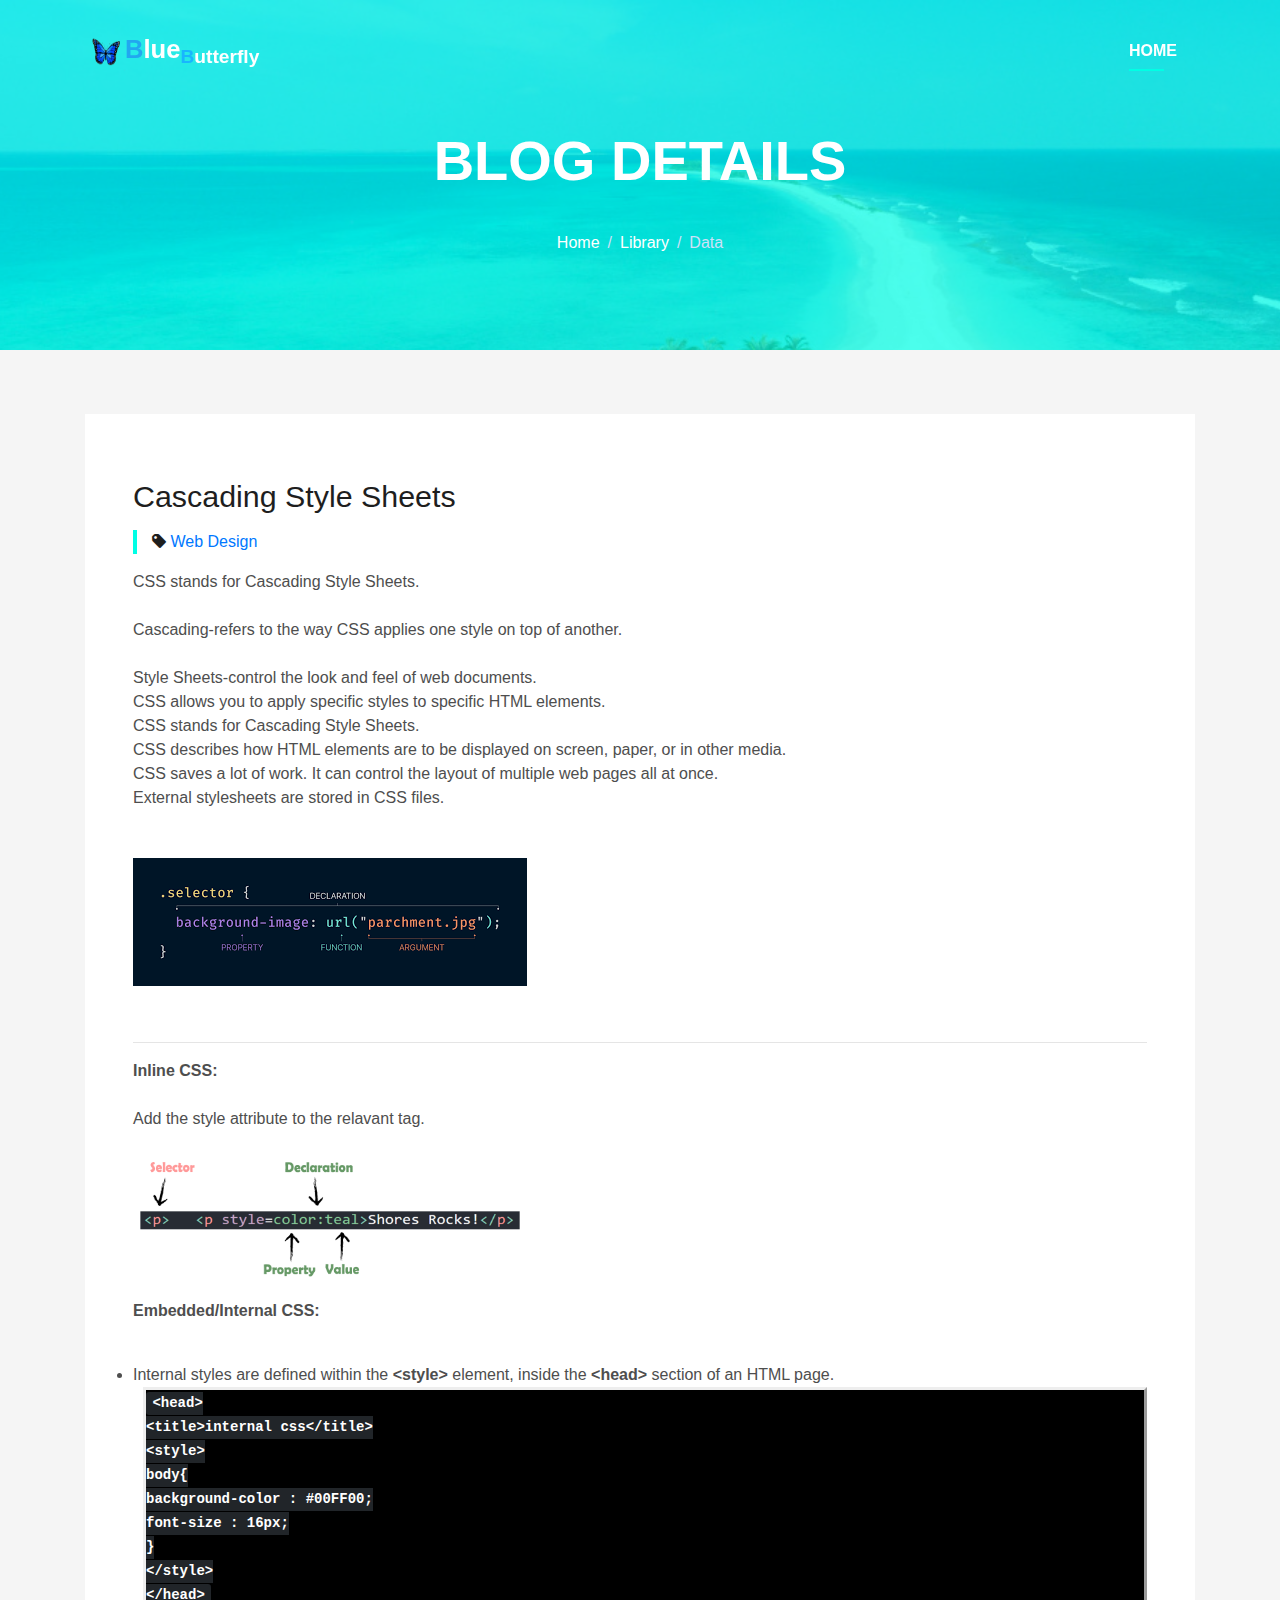
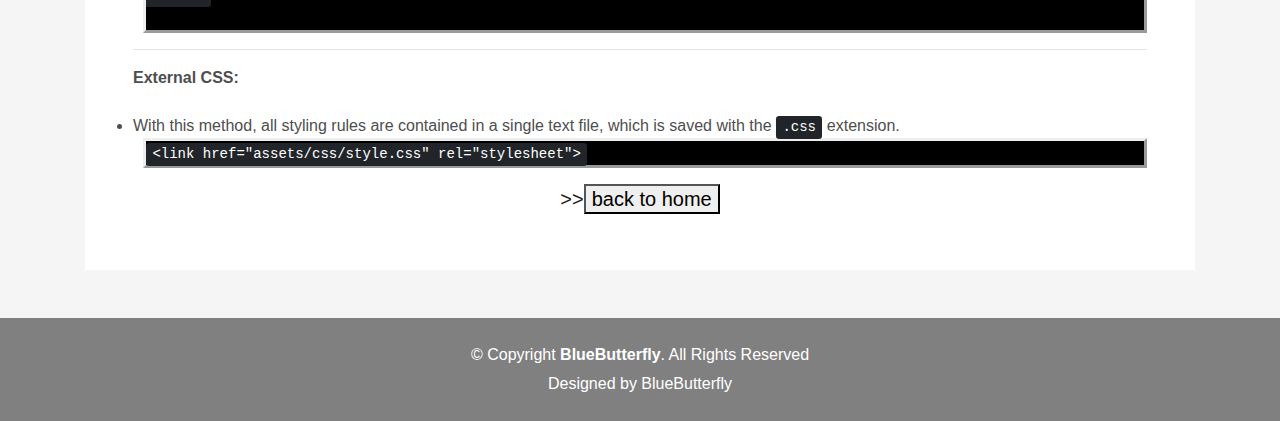
<file: blog-howto.html>
<!DOCTYPE html>
<html lang="en">

<head>
  <meta charset="utf-8">
  <meta content="width=device-width, initial-scale=1.0" name="viewport">

  <title>BlueButterfly</title>
  <meta content="" name="descriptison">
  <meta content="" name="keywords">

  <!-- Favicons -->
  <link href="assets/img/bbcon.png" rel="icon">
  <link href="assets/img/bbicon.png" rel="icon">

  <!-- Vendor CSS Files -->
  <link href="assets/vendor/bootstrap/css/bootstrap.min.css" rel="stylesheet">
  <link href="assets/vendor/font-awesome/css/font-awesome.min.css" rel="stylesheet">
  <link href="assets/vendor/ionicons/css/ionicons.min.css" rel="stylesheet">
  <link href="assets/vendor/owl.carousel/assets/owl.carousel.min.css" rel="stylesheet">
  <link href="assets/vendor/venobox/venobox.css" rel="stylesheet">

  <!-- Template Main CSS File -->
  <link href="assets/css/style.css" rel="stylesheet">


</head>

<body id="page-top">

  <!-- ======= Header/ Navbar ======= -->
  <nav class="navbar navbar-b navbar-trans navbar-expand-md fixed-top" id="mainNav">
    <div class="container">
      <a class="navbar-brand js-scroll" href="#page-top"><img src="assets/img/bbicon.png" style="height:40px;width:40px;"><b style="color:#22A7F0">B</b>lue<sub style="color:#19B5FE">B</sub><sub>utterfly</sub></a>
      <button class="navbar-toggler collapsed" type="button" data-toggle="collapse" data-target="#navbarDefault" aria-controls="navbarDefault" aria-expanded="false" aria-label="Toggle navigation">
        <span></span>
        <span></span>
        <span></span>
      </button>
      <div class="navbar-collapse collapse justify-content-end" id="navbarDefault">
        <ul class="navbar-nav">
          <li class="nav-item">
            <a class="nav-link js-scroll active" href="index.html">Home</a>
          </li>
      
        </ul>
      </div>
    </div>
  </nav>

  <div class="intro intro-single route bg-image" style="background-image: url(assets/img/overlay-bg.jpg)">
    <div class="overlay-mf"></div>
    <div class="intro-content display-table">
      <div class="table-cell">
        <div class="container">
          <h2 class="intro-title mb-4">Blog Details</h2>
          <ol class="breadcrumb d-flex justify-content-center">
            <li class="breadcrumb-item">
              <a href="#">Home</a>
            </li>
            <li class="breadcrumb-item">
              <a href="#">Library</a>
            </li>
            <li class="breadcrumb-item active">Data</li>
          </ol>
        </div>
      </div>
    </div>
  </div>

  <main id="main">

    <!-- ======= Blog Single Section ======= -->
    <section class="blog-wrapper sect-pt4" id="blog">
      <div class="container">
        <div class="row">
          <div class="col-md-12">
            <div class="post-box">
              <div class="post-thumb">
                
              </div>
              <div class="post-meta">
                <h1 class="article-title">Cascading Style Sheets</h1>
                <ul>
                 
                  <li>
                    <span class="ion-pricetag"></span>
                    <a href="#">Web Design</a>
                  </li>
                 
                </ul>
              </div>
              <div class="article-content">
                <p>
                 CSS stands for Cascading Style Sheets.<br>
                 <br>
                 Cascading-refers to the way CSS applies one style on top of another.<br>
                 <br>
                 Style Sheets-control the look and feel of web documents.<br>

                 CSS allows you to apply specific styles to specific HTML elements.<br>
                 
                 CSS stands for Cascading Style Sheets.<br>
                 CSS describes how HTML elements are to be displayed on screen, paper, or in other media.<br>
                 CSS saves a lot of work. It can control the layout of multiple web pages all at once.<br>
                 External stylesheets are stored in CSS files.<br>
                 <br>
                 <br>
                 <a href=""><img src="assets/img/css1.png" data-toggle="tooltip" title="CSS declration" alt="css declration"></a>  
                </p>
                <br><hr>
                <p>
                  <b>Inline CSS:</b><br><br>
                  Add the style attribute to the relavant tag.<br>
                  <br>
                  <a href=""><img src="assets/img/css2.png" data-toggle="tooltip" title="CSS Inline" alt="css Inline" style="width: 394px; height: 128px;"></a>
                  
                </p>
                <p>
                  <b>Embedded/Internal CSS:</b><br><br>
                  <summary>Internal styles are defined within the <b>&lt;style&gt;</b> element, inside the <b>&lt;head&gt;</b> section of an HTML page.</summary> 
                 <p style="border-style: outset;margin-left: 10px;background-color: #000"> 
                  <kbd><b>&lt;head&gt;<br>&lt;title&gt;internal css&lt;/title&gt<br>&lt;style&gt;<br>body{<br>background-color : #00FF00;<br>font-size : 16px;<br>}<br>&lt;/style&gt;<br>&lt;/head&gt;</b></kbd>
                <br><br> </p>
                <hr>
                <b>External CSS:</b><br><br>
                <summary>With this method, all styling rules are contained in a single text file, which is saved with the <kbd>.css</kbd> extension.</summary>
                <p style="border-style: outset;margin-left: 10px;background-color: #000"><kbd>&lt;link href="assets/css/style.css" rel="stylesheet"></kbd></p>
                </p>
                <p>
                 
                </p>

             <center><h5>>><a href="index.html"><button>back to home</button></a></h5></center>
         
  </main><!-- End #main -->

  <!-- ======= Footer ======= -->
  <footer>
    <div class="container">
      <div class="row">
        <div class="col-sm-12">
          <div class="copyright-box">
            <p class="copyright">&copy; Copyright <strong>BlueButterfly</strong>. All Rights Reserved</p>
            <div class="credits">
              
              Designed by <a href="index.html">BlueButterfly</a>
            </div>
          </div>
        </div>
      </div>
    </div>
  </footer><!-- End  Footer -->

  <a href="#" class="back-to-top"><i class="fa fa-chevron-up"></i></a>
  <div id="preloader"></div>

  <!-- Vendor JS Files -->
  <script src="assets/vendor/jquery/jquery.min.js"></script>
  <script src="assets/vendor/bootstrap/js/bootstrap.bundle.min.js"></script>
  <script src="assets/vendor/jquery.easing/jquery.easing.min.js"></script>
  <script src="assets/vendor/php-email-form/validate.js"></script>
  <script src="assets/vendor/waypoints/jquery.waypoints.min.js"></script>
  <script src="assets/vendor/counterup/jquery.counterup.min.js"></script>
  <script src="assets/vendor/owl.carousel/owl.carousel.min.js"></script>
  <script src="assets/vendor/typed.js/typed.min.js"></script>
  <script src="assets/vendor/venobox/venobox.min.js"></script>

  <!-- Template Main JS File -->
  <script src="assets/js/main.js"></script>

</body>

</html>
</file>
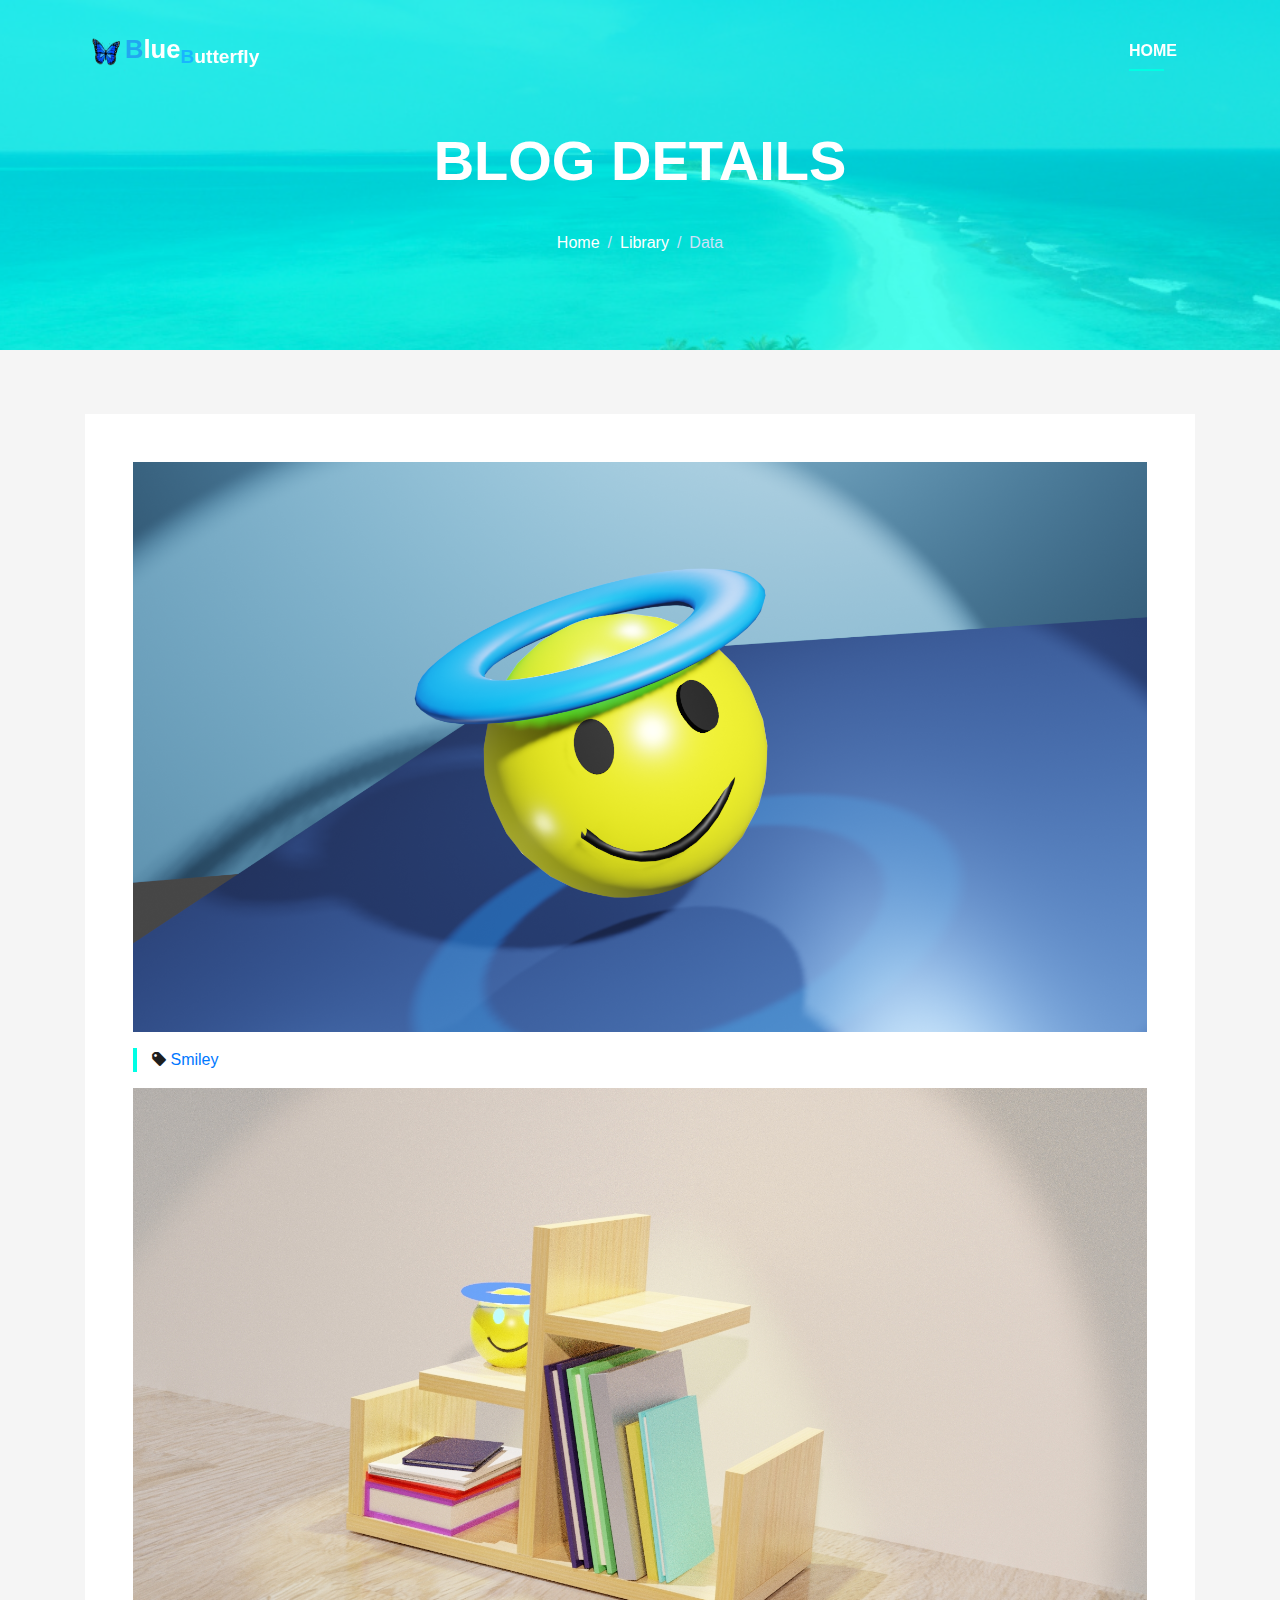
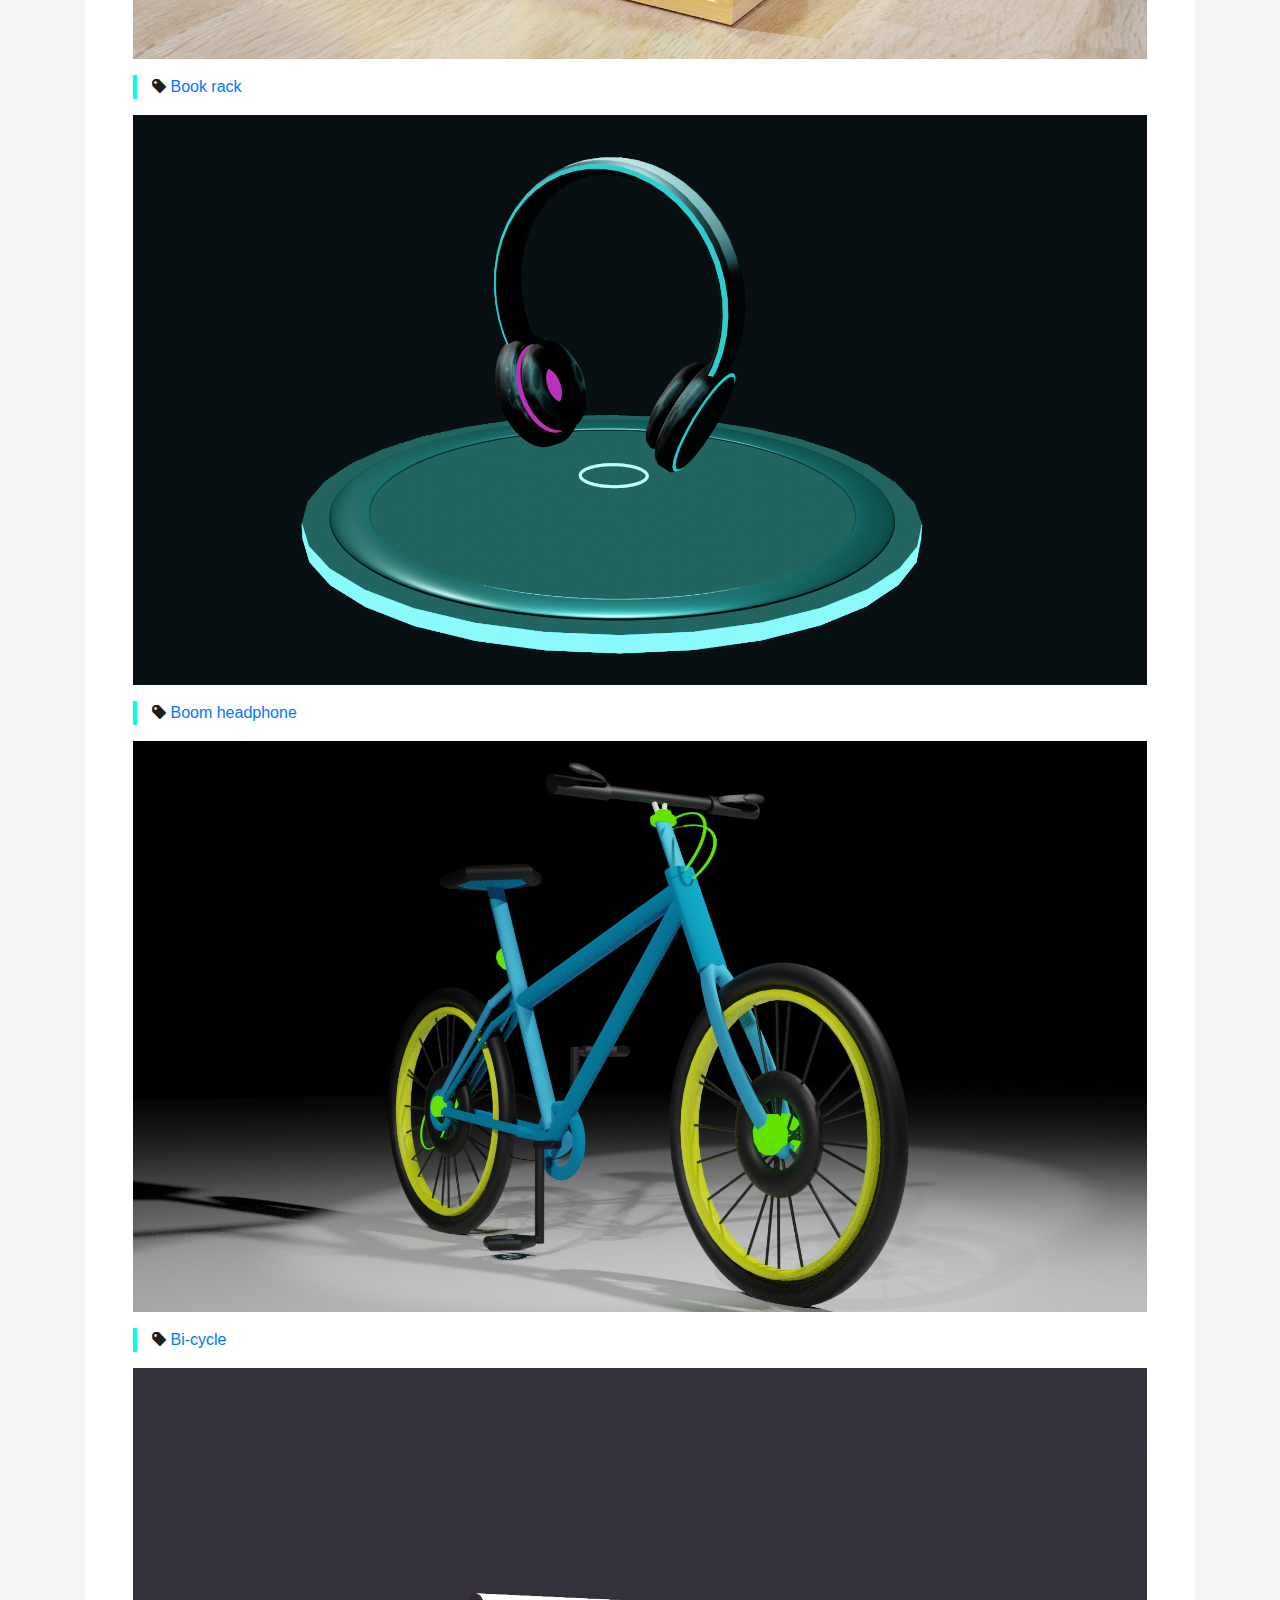
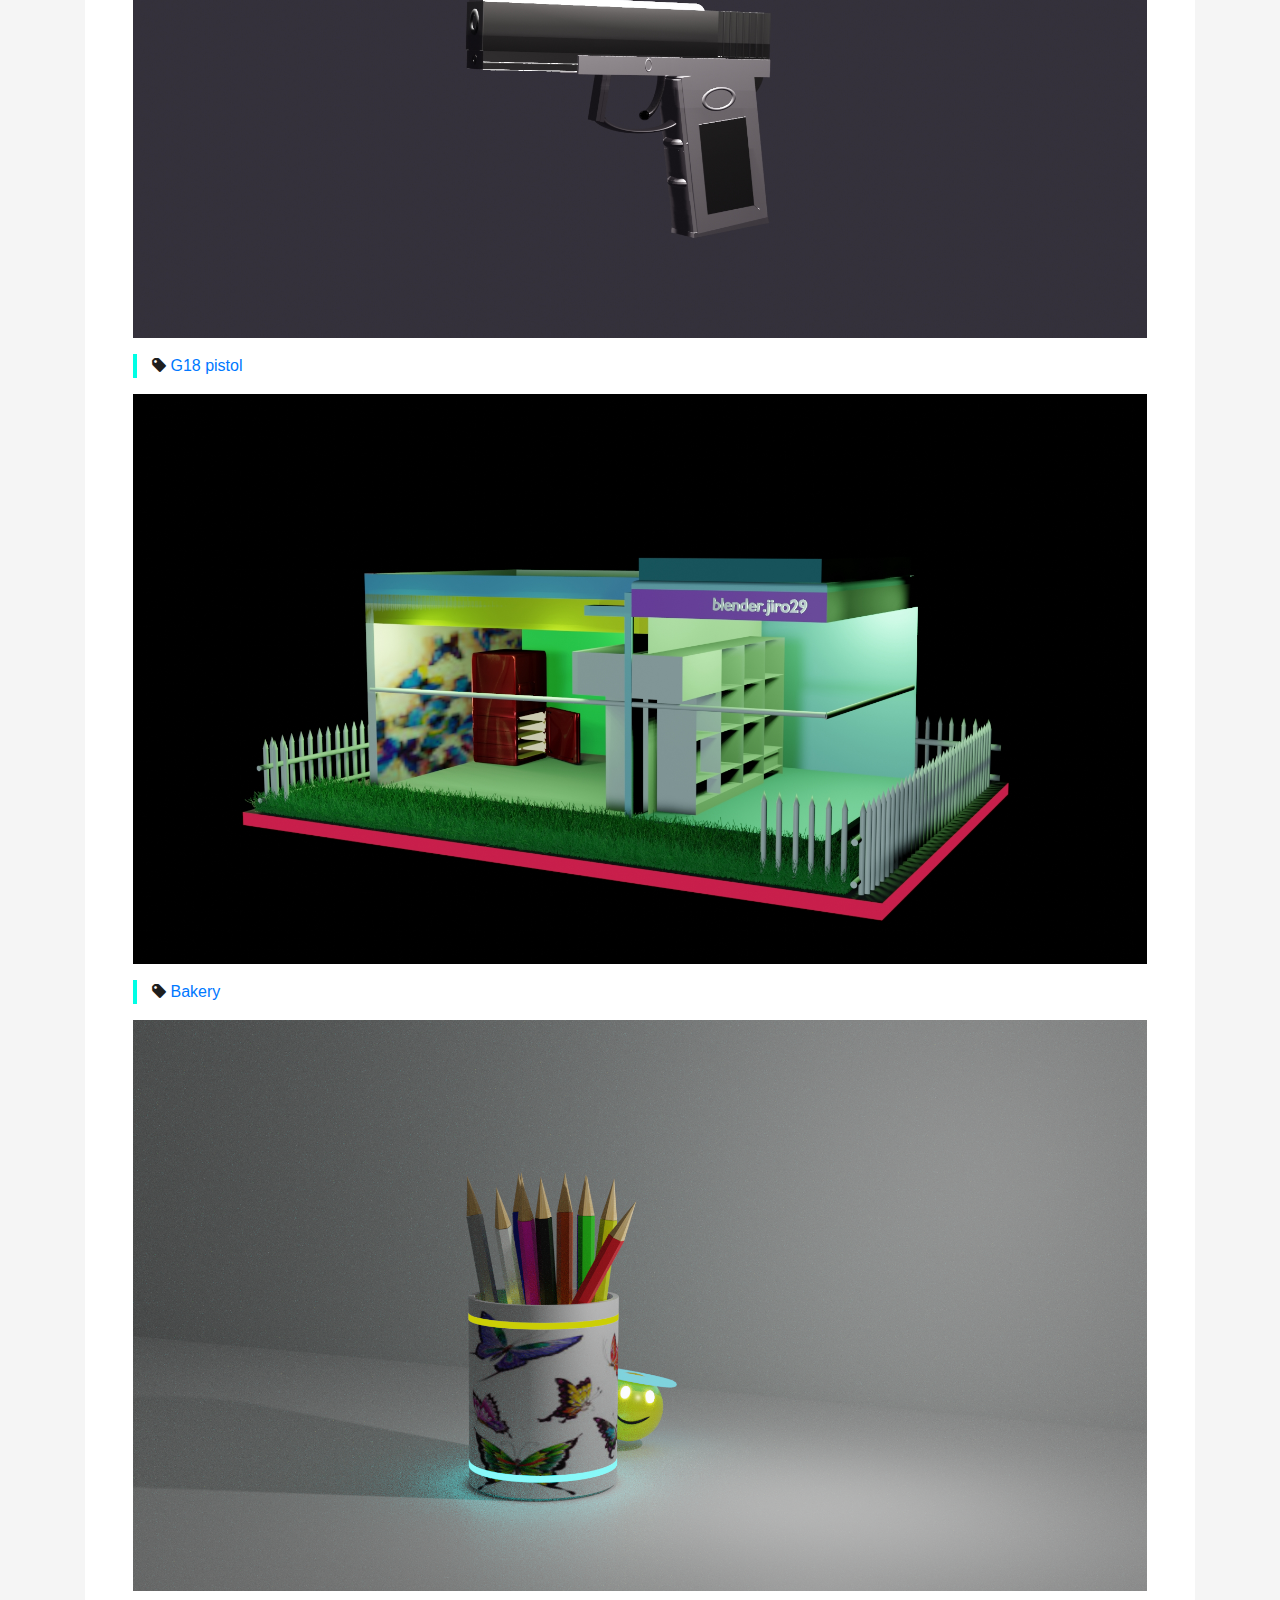
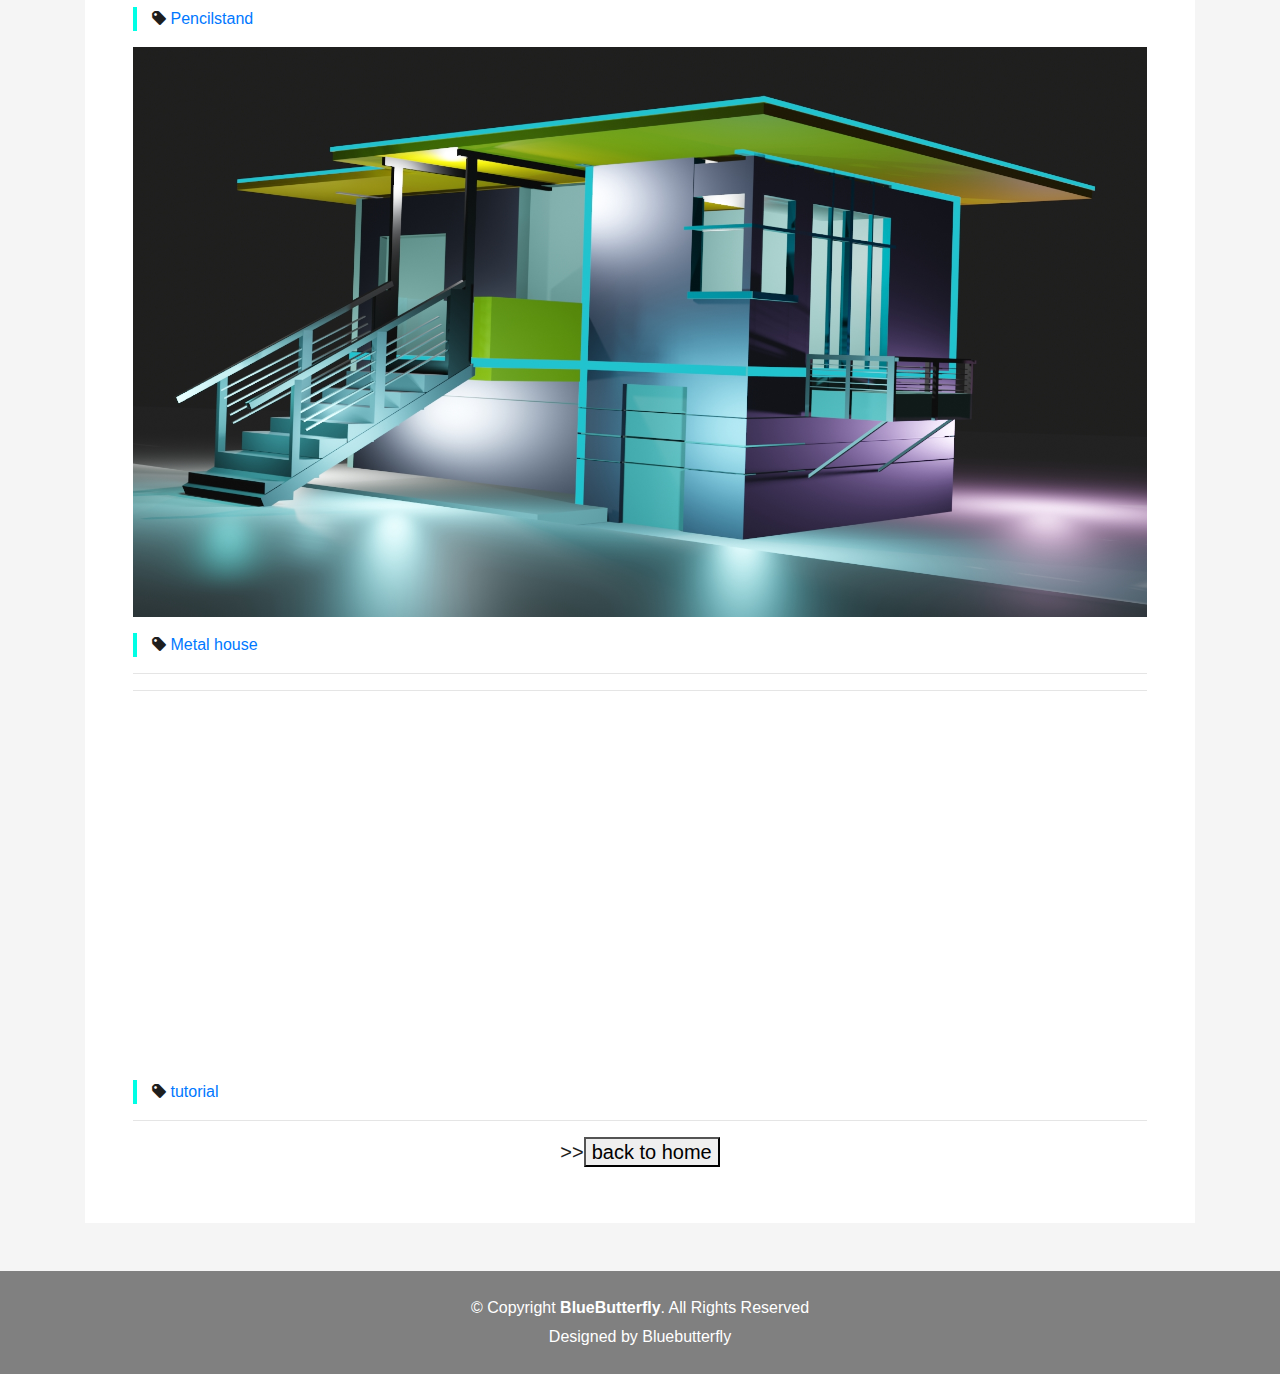
<file: blog-single.html>
<!DOCTYPE html>
<html lang="en">

<head>
  <meta charset="utf-8">
  <meta content="width=device-width, initial-scale=1.0" name="viewport">

  <title>BlueButterfly</title>
  <meta content="" name="descriptison">
  <meta content="" name="keywords">

  <!-- Favicons -->
  <link href="assets/img/bbicon.png" rel="icon">
  <link href="assets/img/bbicon.png" rel="icon">

  <!-- Vendor CSS Files -->
  <link href="assets/vendor/bootstrap/css/bootstrap.min.css" rel="stylesheet">
  <link href="assets/vendor/font-awesome/css/font-awesome.min.css" rel="stylesheet">
  <link href="assets/vendor/ionicons/css/ionicons.min.css" rel="stylesheet">
  <link href="assets/vendor/owl.carousel/assets/owl.carousel.min.css" rel="stylesheet">
  <link href="assets/vendor/venobox/venobox.css" rel="stylesheet">

  <!-- Template Main CSS File -->
  <link href="assets/css/style.css" rel="stylesheet">


</head>

<body id="page-top">

  <!-- ======= Header/ Navbar ======= -->
  <nav class="navbar navbar-b navbar-trans navbar-expand-md fixed-top" id="mainNav">
    <div class="container">
      <a class="navbar-brand js-scroll" href="#page-top"><img src="assets/img/bbicon.png" style="height:40px;width:40px;"><b style="color:#22A7F0">B</b>lue<sub style="color:#19B5FE">B</sub><sub>utterfly</sub></a>
      <button class="navbar-toggler collapsed" type="button" data-toggle="collapse" data-target="#navbarDefault" aria-controls="navbarDefault" aria-expanded="false" aria-label="Toggle navigation">
        <span></span>
        <span></span>
        <span></span>
      </button>
      <div class="navbar-collapse collapse justify-content-end" id="navbarDefault">
        <ul class="navbar-nav">
          <li class="nav-item">
            <a class="nav-link js-scroll active" href="index.html">Home</a>
          </li>
      
        </ul>
      </div>
    </div>
  </nav>

  <div class="intro intro-single route bg-image" style="background-image: url(assets/img/overlay-bg.jpg)">
    <div class="overlay-mf"></div>
    <div class="intro-content display-table">
      <div class="table-cell">
        <div class="container">
          <h2 class="intro-title mb-4">Blog Details</h2>
          <ol class="breadcrumb d-flex justify-content-center">
            <li class="breadcrumb-item">
              <a href="#">Home</a>
            </li>
            <li class="breadcrumb-item">
              <a href="#">Library</a>
            </li>
            <li class="breadcrumb-item active">Data</li>
          </ol>
        </div>
      </div>
    </div>
  </div>

  <main id="main">

    <!-- ======= Blog Single Section ======= -->
    <section class="blog-wrapper sect-pt4" id="blog">
      <div class="container">
        <div class="row">
          <div class="col-md-12">
            <div class="post-box">
              <div class="post-thumb">
                <img src="assets/img/blender/smiley.png" class="img-fluid" alt="">
              </div>
              <div class="post-meta">
                <h1 class="article-title"></h1>
                <ul>
                  <li>
                    <span class="ion-pricetag"></span>
                    <a href="#">Smiley</a>
                  </li>
                 
                </ul>
              </div>
                 <div class="post-thumb">
                <img src="assets/img/blender/bookself.jpg" class="img-fluid" alt="">
              </div>
              <div class="post-meta">
                <h1 class="article-title"></h1>
                <ul>
                  <li>
                    <span class="ion-pricetag"></span>
                    <a href="#">Book rack</a>
                  </li>
                 
                </ul>
              </div>
               <div class="post-thumb">
                <img src="assets/img/blender/tutorialimg.png" class="img-fluid" alt="">
              </div>
              <div class="post-meta">
                <h1 class="article-title"></h1>
                <ul>
                  <li>
                    <span class="ion-pricetag"></span>
                    <a href="#">Boom headphone</a>
                  </li>
                 
                </ul>
              </div>
               <div class="post-thumb">
                <img src="assets/img/blender/colorcyc2.jpg" class="img-fluid" alt="">
              </div>
              <div class="post-meta">
                <h1 class="article-title"></h1>
                <ul>
                  <li>
                    <span class="ion-pricetag"></span>
                    <a href="#">Bi-cycle</a>
                  </li>
                 
                </ul>
              </div>
               <div class="post-thumb">
                <img src="assets/img/blender/g18pic(org).jpg" class="img-fluid" alt="">
              </div>
              <div class="post-meta">
                <h1 class="article-title"></h1>
                <ul>
                  <li>
                    <span class="ion-pricetag"></span>
                    <a href="#">G18 pistol</a>
                  </li>
                 
                </ul>
              </div>
               <div class="post-thumb">
                <img src="assets/img/blender/house.jpg" class="img-fluid" alt="">
              </div>
              <div class="post-meta">
                <h1 class="article-title"></h1>
                <ul>
                  <li>
                    <span class="ion-pricetag"></span>
                    <a href="#">Bakery</a>
                  </li>
                 
                </ul>
              </div>
               <div class="post-thumb">
                <img src="assets/img/blender/pencilstandhd.png" class="img-fluid" alt="">
              </div>
              <div class="post-meta">
                <h1 class="article-title"></h1>
                <ul>
                  <li>
                    <span class="ion-pricetag"></span>
                    <a href="#">Pencilstand</a>
                  </li>
                 
                </ul>
              </div>
                  <div class="post-thumb">
                <img src="assets/img/blender/housel.jpg" class="img-fluid" alt="">
              </div>
              <div class="post-meta">
                <h1 class="article-title"></h1>
                <ul>
                  <li>
                    <span class="ion-pricetag"></span>
                    <a href="#">Metal house</a>
                  </li>
                 
                </ul>
              </div>
              <hr><hr>
          
                  <div class="post-thumb">
               <iframe width="100%" height="350" src="https://www.youtube.com/embed/lpCW6O8u3Us" frameborder="0" allow="accelerometer; autoplay; clipboard-write; encrypted-media; gyroscope; picture-in-picture" allowfullscreen></iframe>
              </div>
              <div class="post-meta">
                <h1 class="article-title"></h1>
                <ul>
                  <li>
                    <span class="ion-pricetag"></span>
                    <a href="#">tutorial</a>
                  </li>
                 
                </ul>
              </div><hr>
 
 <center><h5>>><a href="index.html"><button>back to home</button></a></h5></center>
         
             
         
  </main><!-- End #main -->

  <!-- ======= Footer ======= -->
  <footer>
    <div class="container">
      <div class="row">
        <div class="col-sm-12">
          <div class="copyright-box">
            <p class="copyright">&copy; Copyright <strong>BlueButterfly</strong>. All Rights Reserved</p>
            <div class="credits">
              
              Designed by <a href="index.html">Bluebutterfly</a>
            </div>
          </div>
        </div>
      </div>
    </div>
  </footer><!-- End  Footer -->

  <a href="#" class="back-to-top"><i class="fa fa-chevron-up"></i></a>
  <div id="preloader"></div>

  <!-- Vendor JS Files -->
  <script src="assets/vendor/jquery/jquery.min.js"></script>
  <script src="assets/vendor/bootstrap/js/bootstrap.bundle.min.js"></script>
  <script src="assets/vendor/jquery.easing/jquery.easing.min.js"></script>
  <script src="assets/vendor/php-email-form/validate.js"></script>
  <script src="assets/vendor/waypoints/jquery.waypoints.min.js"></script>
  <script src="assets/vendor/counterup/jquery.counterup.min.js"></script>
  <script src="assets/vendor/owl.carousel/owl.carousel.min.js"></script>
  <script src="assets/vendor/typed.js/typed.min.js"></script>
  <script src="assets/vendor/venobox/venobox.min.js"></script>

  <!-- Template Main JS File -->
  <script src="assets/js/main.js"></script>

</body>

</html>
</file>
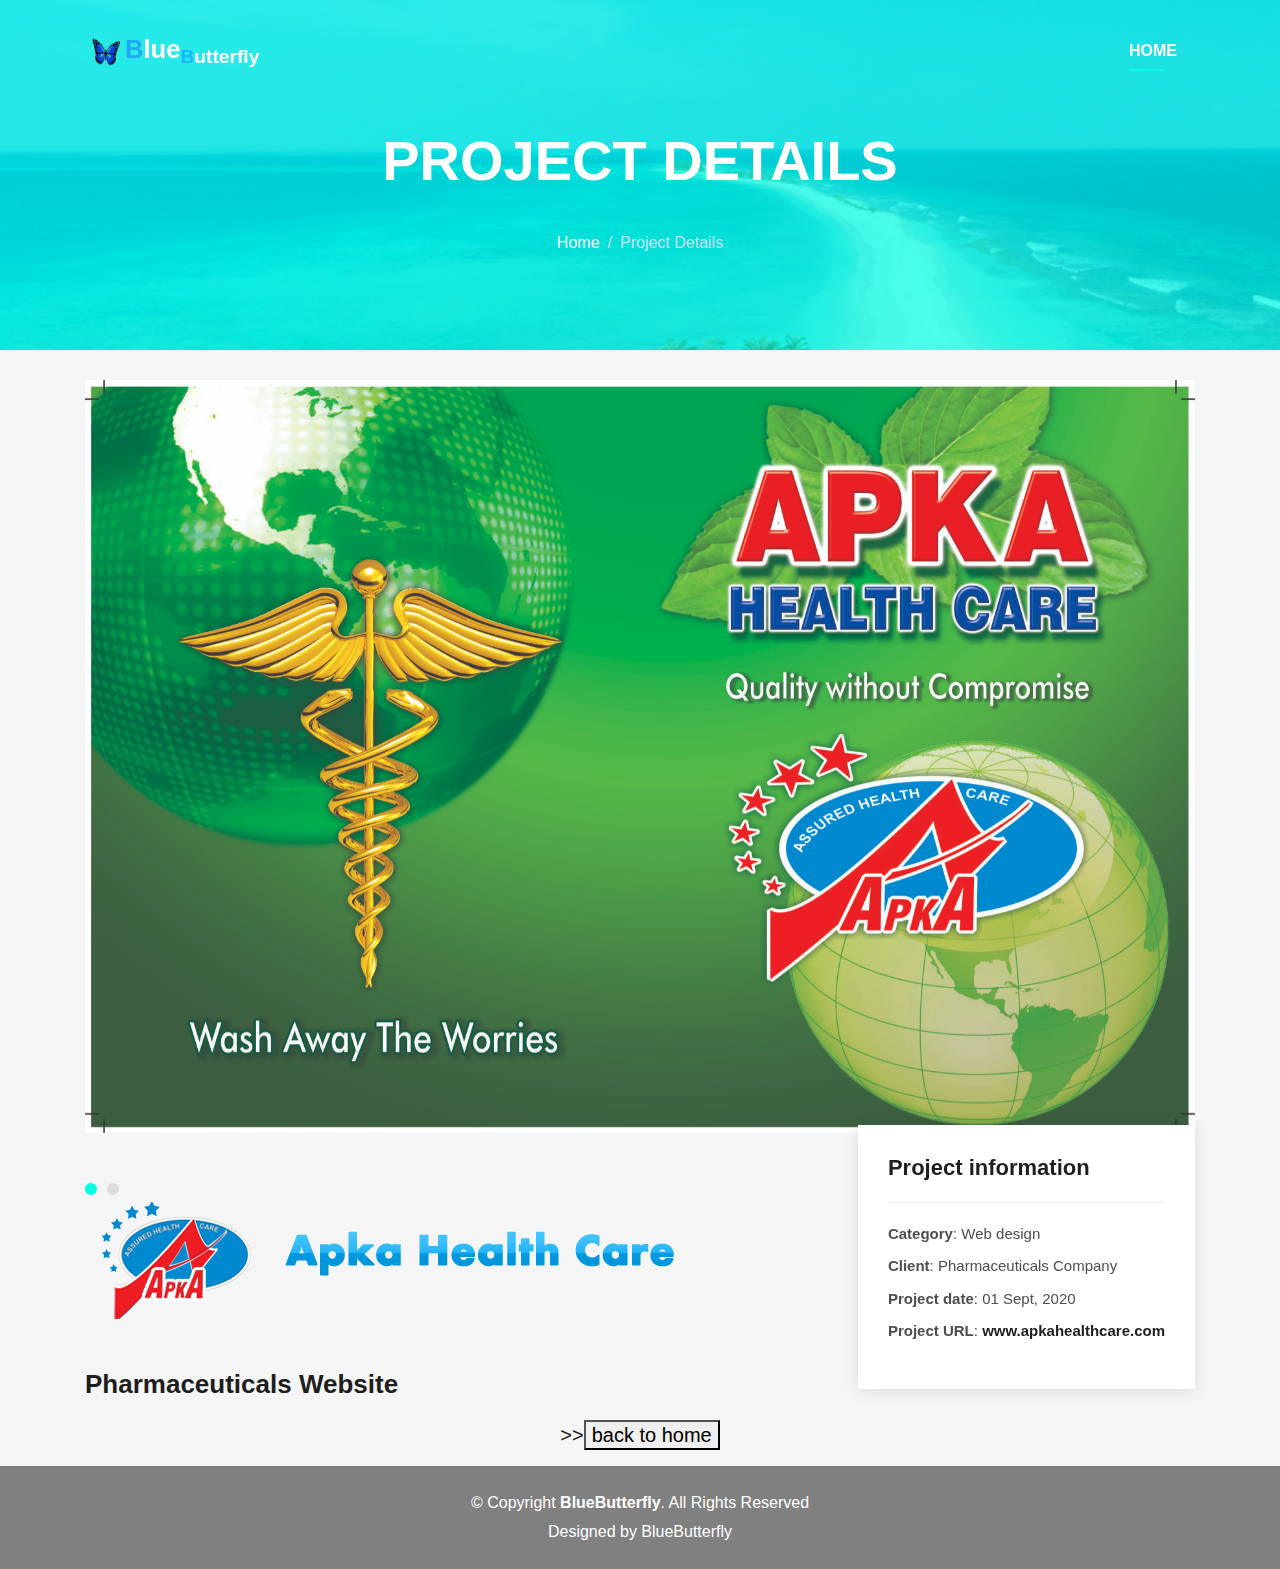
<file: portfolio-details apkahealthcare.html>
<!DOCTYPE html>
<html lang="en">

<head>
  <meta charset="utf-8">
  <meta content="width=device-width, initial-scale=1.0" name="viewport">

  <title>BlueButterfly</title>
  <meta content="" name="descriptison">
  <meta content="" name="keywords">

  <!-- Favicons -->
  <link href="assets/img/bbicon.png" rel="icon">
  <link href="assets/img/bbicon.png" rel="icon">

  <!-- Vendor CSS Files -->
  <link href="assets/vendor/bootstrap/css/bootstrap.min.css" rel="stylesheet">
  <link href="assets/vendor/font-awesome/css/font-awesome.min.css" rel="stylesheet">
  <link href="assets/vendor/ionicons/css/ionicons.min.css" rel="stylesheet">
  <link href="assets/vendor/owl.carousel/assets/owl.carousel.min.css" rel="stylesheet">
  <link href="assets/vendor/venobox/venobox.css" rel="stylesheet">

  <!-- Template Main CSS File -->
  <link href="assets/css/style.css" rel="stylesheet">

  <!-- =======================================================

  ======================================================== -->
</head>

<body id="page-top">

  <!-- ======= Header/ Navbar ======= -->
  <nav class="navbar navbar-b navbar-trans navbar-expand-md fixed-top" id="mainNav">
    <div class="container">
      <a class="navbar-brand js-scroll" href="#page-top"><img src="assets/img/bbicon.png" style="height:40px;width:40px;"><b style="color:#22A7F0">B</b>lue<sub style="color:#19B5FE">B</sub><sub>utterfly</sub></a>
      <button class="navbar-toggler collapsed" type="button" data-toggle="collapse" data-target="#navbarDefault" aria-controls="navbarDefault" aria-expanded="false" aria-label="Toggle navigation">
        <span></span>
        <span></span>
        <span></span>
      </button>
      <div class="navbar-collapse collapse justify-content-end" id="navbarDefault">
        <ul class="navbar-nav">
          <li class="nav-item">
            <a class="nav-link js-scroll active" href="index.html">Home</a>
          </li>
        </ul>
      </div>
    </div>
  </nav>

  <div class="intro intro-single route bg-image" style="background-image: url(assets/img/overlay-bg.jpg)">
    <div class="overlay-mf"></div>
    <div class="intro-content display-table">
      <div class="table-cell">
        <div class="container">
          <h2 class="intro-title mb-4">Project Details</h2>
          <ol class="breadcrumb d-flex justify-content-center">
            <li class="breadcrumb-item">
              <a href="#">Home</a>
            </li>
            <li class="breadcrumb-item active">Project Details</li>
          </ol>
        </div>
      </div>
    </div>
  </div>

  <main id="main">

    <!-- ======= Portfolio Details Section ======= -->
    <section class="portfolio-details">
      <div class="container">

        <div class="portfolio-details-container">

          <div class="owl-carousel portfolio-details-carousel">
            
            <img src="assets/img/apka.jpg" class="img-fluid" alt="">
            <img src="assets/img/medical.jpg" class="img-fluid" alt="">
          </div>
          <img src="assets/img/apka logo.png" class="img-fluid" alt="">

          <div class="portfolio-info">
            <h3>Project information</h3>
            <ul>
              <li><strong>Category</strong>: Web design</li>
              <li><strong>Client</strong>: Pharmaceuticals Company</li>
              <li><strong>Project date</strong>: 01 Sept, 2020</li>
              <li><strong>Project URL</strong>: <a href="https://apkahealthcare.com/"><b>www.apkahealthcare.com</b></a></li>
            </ul>
          </div>

        </div>

        <div class="portfolio-description">
          <h2>Pharmaceuticals Website</h2>
          <p>
            <center><h5>>><a href="index.html"><button>back to home</button></a></h5></center>
            
          </p>
        </div>
      </div>
    </section><!-- End Portfolio Details Section -->

  </main><!-- End #main -->

  <!-- ======= Footer ======= -->
  <footer>
    <div class="container">
      <div class="row">
        <div class="col-sm-12">
          <div class="copyright-box">
            <p class="copyright">&copy; Copyright <strong>BlueButterfly</strong>. All Rights Reserved</p>
            <div class="credits">
              <!--
            
            -->
              Designed by <a href="">BlueButterfly</a>
            </div>
          </div>
        </div>
      </div>
    </div>
  </footer><!-- End  Footer -->

  <a href="#" class="back-to-top"><i class="fa fa-chevron-up"></i></a>
  <div id="preloader"></div>

  <!-- Vendor JS Files -->
  <script src="assets/vendor/jquery/jquery.min.js"></script>
  <script src="assets/vendor/bootstrap/js/bootstrap.bundle.min.js"></script>
  <script src="assets/vendor/jquery.easing/jquery.easing.min.js"></script>
  <script src="assets/vendor/php-email-form/validate.js"></script>
  <script src="assets/vendor/waypoints/jquery.waypoints.min.js"></script>
  <script src="assets/vendor/counterup/jquery.counterup.min.js"></script>
  <script src="assets/vendor/owl.carousel/owl.carousel.min.js"></script>
  <script src="assets/vendor/typed.js/typed.min.js"></script>
  <script src="assets/vendor/venobox/venobox.min.js"></script>

  <!-- Template Main JS File -->
  <script src="assets/js/main.js"></script>

</body>

</html>
</file>
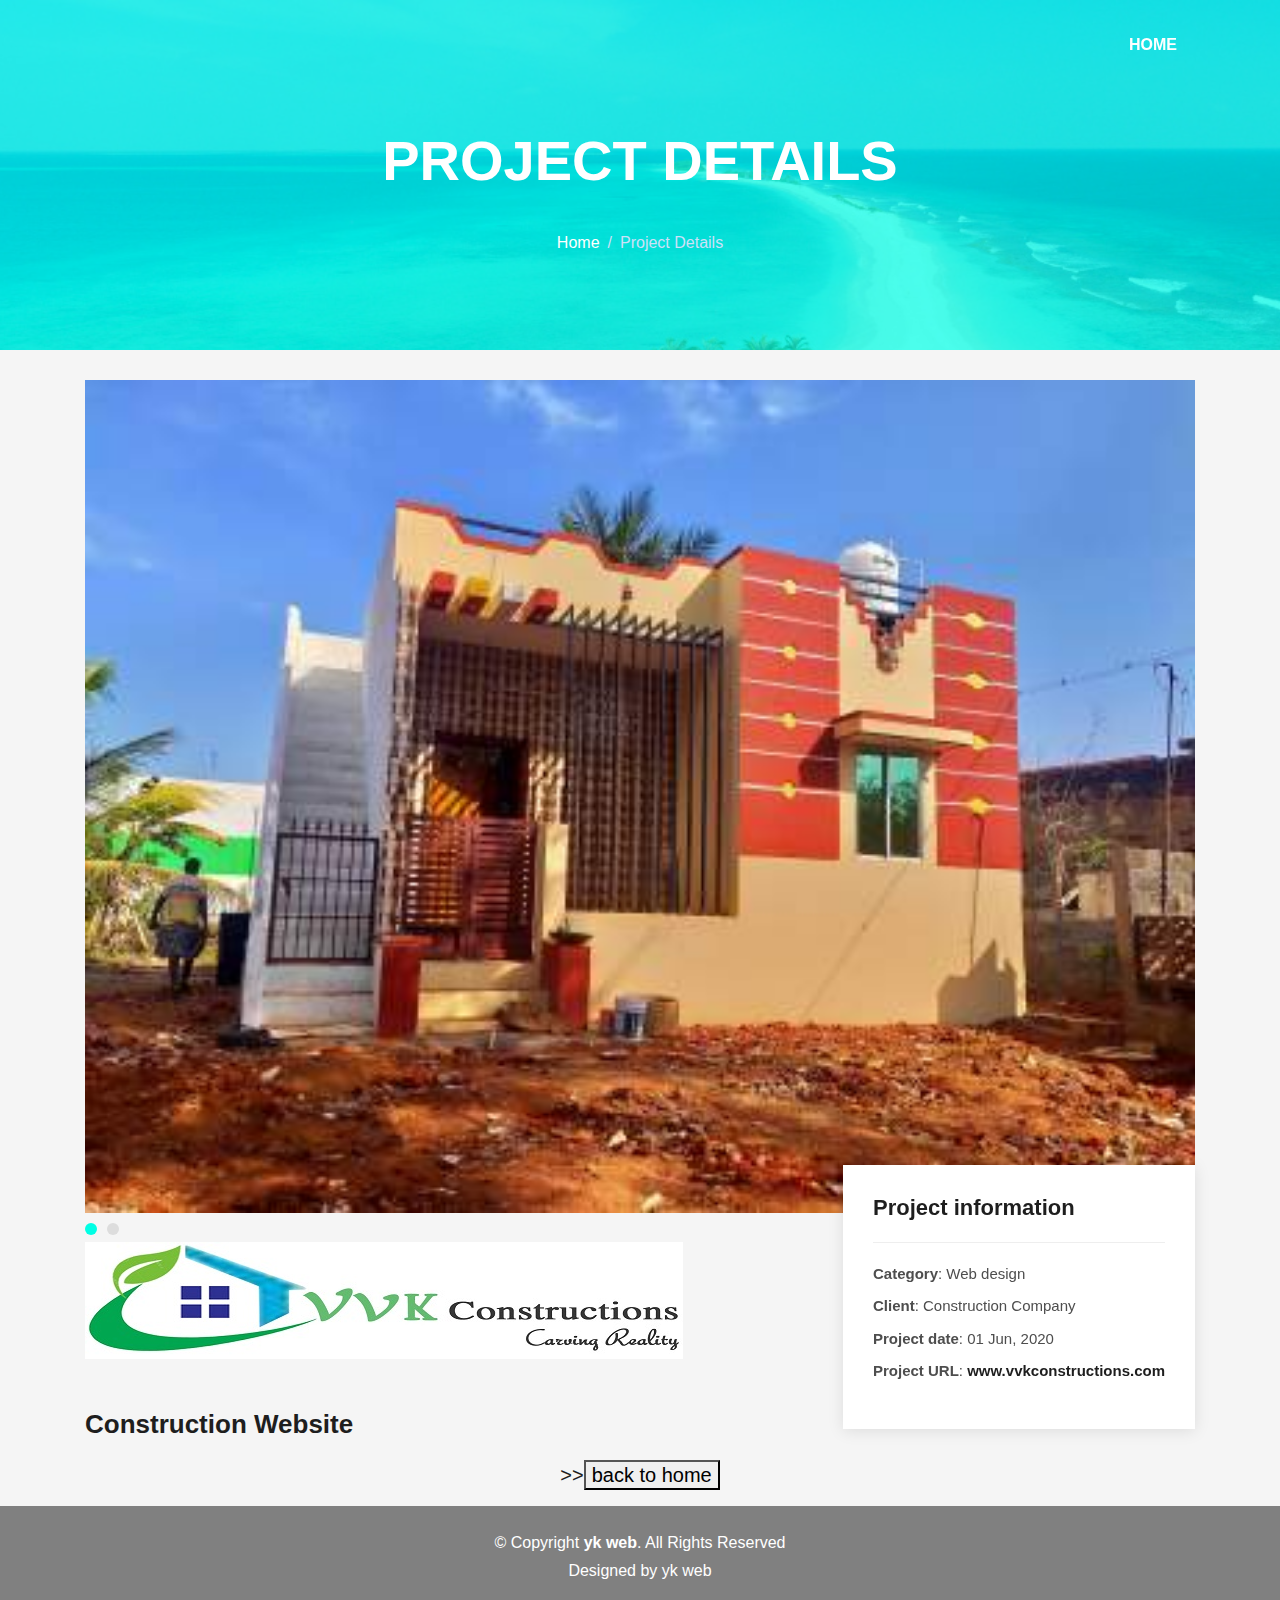
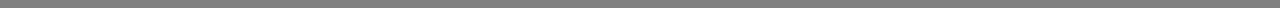
<file: portfolio-details vvkconstructions.html>
<!DOCTYPE html>
<html lang="en">

<head>
  <meta charset="utf-8">
  <meta content="width=device-width, initial-scale=1.0" name="viewport">

  <title>yk web</title>
  <meta content="" name="descriptison">
  <meta content="" name="keywords">

  <!-- Favicons -->
  <link href="assets/img/favicon.png" rel="icon">
  <link href="assets/img/apple-touch-icon.png" rel="apple-touch-icon">

  <!-- Vendor CSS Files -->
  <link href="assets/vendor/bootstrap/css/bootstrap.min.css" rel="stylesheet">
  <link href="assets/vendor/font-awesome/css/font-awesome.min.css" rel="stylesheet">
  <link href="assets/vendor/ionicons/css/ionicons.min.css" rel="stylesheet">
  <link href="assets/vendor/owl.carousel/assets/owl.carousel.min.css" rel="stylesheet">
  <link href="assets/vendor/venobox/venobox.css" rel="stylesheet">

  <!-- Template Main CSS File -->
  <link href="assets/css/style.css" rel="stylesheet">

  <!-- =======================================================

  ======================================================== -->
</head>

<body id="page-top">

  <!-- ======= Header/ Navbar ======= -->
  <nav class="navbar navbar-b navbar-trans navbar-expand-md fixed-top" id="mainNav">
    <div class="container">
      <a class="navbar-brand js-scroll" href="#page-top"></a>
      <button class="navbar-toggler collapsed" type="button" data-toggle="collapse" data-target="#navbarDefault" aria-controls="navbarDefault" aria-expanded="false" aria-label="Toggle navigation">
        <span></span>
        <span></span>
        <span></span>
      </button>
      <div class="navbar-collapse collapse justify-content-end" id="navbarDefault">
        <ul class="navbar-nav">
          <li class="nav-item">
            <a class="nav-link js-scroll active" href="index.html">Home</a>
          </li>
        </ul>
      </div>
    </div>
  </nav>

  <div class="intro intro-single route bg-image" style="background-image: url(assets/img/overlay-bg.jpg)">
    <div class="overlay-mf"></div>
    <div class="intro-content display-table">
      <div class="table-cell">
        <div class="container">
          <h2 class="intro-title mb-4">Project Details</h2>
          <ol class="breadcrumb d-flex justify-content-center">
            <li class="breadcrumb-item">
              <a href="#">Home</a>
            </li>
            <li class="breadcrumb-item active">Project Details</li>
          </ol>
        </div>
      </div>
    </div>
  </div>

  <main id="main">

    <!-- ======= Portfolio Details Section ======= -->
    <section class="portfolio-details">
      <div class="container">

        <div class="portfolio-details-container">

          <div class="owl-carousel portfolio-details-carousel">
           
            <img src="assets/img/proj3.jpg" class="img-fluid" alt="">
            <img src="assets/img/proj12.jpg" class="img-fluid" alt="">
          </div>
            <img src="assets/img/logovvk.png" class="img-fluid" alt="">
          <div class="portfolio-info">
            <h3>Project information</h3>
            <ul>
              <li><strong>Category</strong>: Web design</li>
              <li><strong>Client</strong>: Construction Company</li>
              <li><strong>Project date</strong>: 01 Jun, 2020</li>
              <li><strong>Project URL</strong>: <a href="https://vvkconstructions.com/"><b>www.vvkconstructions.com</b></a></li>
            </ul>
          </div>

        </div>

        <div class="portfolio-description">
          <h2>Construction Website</h2>
          <p>
            <center><h5>>><a href="index.html"><button>back to home</button></a></h5></center>
            
          </p>
        </div>
      </div>
    </section><!-- End Portfolio Details Section -->

  </main><!-- End #main -->

  <!-- ======= Footer ======= -->
  <footer>
    <div class="container">
      <div class="row">
        <div class="col-sm-12">
          <div class="copyright-box">
            <p class="copyright">&copy; Copyright <strong>yk web</strong>. All Rights Reserved</p>
            <div class="credits">
              <!--
              
            -->
              Designed by <a href="">yk web</a>
            </div>
          </div>
        </div>
      </div>
    </div>
  </footer><!-- End  Footer -->

  <a href="#" class="back-to-top"><i class="fa fa-chevron-up"></i></a>
  <div id="preloader"></div>

  <!-- Vendor JS Files -->
  <script src="assets/vendor/jquery/jquery.min.js"></script>
  <script src="assets/vendor/bootstrap/js/bootstrap.bundle.min.js"></script>
  <script src="assets/vendor/jquery.easing/jquery.easing.min.js"></script>
  <script src="assets/vendor/php-email-form/validate.js"></script>
  <script src="assets/vendor/waypoints/jquery.waypoints.min.js"></script>
  <script src="assets/vendor/counterup/jquery.counterup.min.js"></script>
  <script src="assets/vendor/owl.carousel/owl.carousel.min.js"></script>
  <script src="assets/vendor/typed.js/typed.min.js"></script>
  <script src="assets/vendor/venobox/venobox.min.js"></script>

  <!-- Template Main JS File -->
  <script src="assets/js/main.js"></script>

</body>

</html>
</file>
<file: assets/vendor/venobox/venobox.css>
/* ------ venobox.css --------*/
.vbox-overlay *, .vbox-overlay *:before, .vbox-overlay *:after{
    -webkit-backface-visibility: hidden;
    -webkit-box-sizing:border-box;
    -moz-box-sizing:border-box;
    box-sizing:border-box;
}
.vbox-overlay * { 
    -webkit-backface-visibility: visible;
    backface-visibility: visible;
}
.vbox-overlay{
    display: -webkit-flex;
    display: flex;
    -webkit-flex-direction: column;
    flex-direction: column;
    -webkit-justify-content: center;
    justify-content: center;
    -webkit-align-items: center;
    align-items: center;
    position: fixed;
    left: 0;
    top: 0;
    bottom: 0;
    right: 0;
    z-index: 999999;
}

/* ----- navigation ----- */
.vbox-title{
    width: 100%;
    height: 40px;
    float: left;
    text-align: center;
    line-height: 28px;
    font-size: 12px;
    padding: 6px 50px;
    overflow: hidden;
    position: fixed;
    display: none;
    left: 0;
    z-index: 89;
}
.vbox-close{
    cursor: pointer;
    position: fixed;
    top: -1px;
    right: 0;
    width: 50px;
    height: 40px;
    padding: 6px;
    display: block;
    background-position:10px center;
    overflow: hidden;
    font-size: 24px;
    line-height: 1;
    text-align: center;
    z-index: 99;
}
.vbox-left{
    cursor: pointer;
    position: fixed;
    left: 0;
    height: 40px;
    overflow: hidden;
    line-height: 28px;
    font-size: 12px;
    z-index: 99;
    display: flex;
    align-items:center;
}
.vbox-num{
    display: inline-block;
    margin: 6px 0 6px 15px;
}
/* ----- Social share ----- */
.vbox-share{
    line-height: 28px;
    font-size: 12px;
    overflow: hidden;
    position: fixed;
    left: 0;
    z-index: 98;
    display: flex;
    align-items:center;
    justify-content: center;
    width: 100%;
    text-align: center;
}
.vbox-share svg{
    max-height: 28px;
    width: 28px;
    z-index: 10;
    margin-left: 12px;
    margin-top: 6px;
    margin-bottom: 6px;
    vertical-align: middle;
}


/* ----- navigation ARROWS ----- */
.vbox-next, .vbox-prev{
    position: fixed;
    top: 50%;
    margin-top: -15px;
    overflow: hidden;
    cursor: pointer;
    display: block;
    width: 45px;
    height: 45px;
    z-index: 99;
}
.vbox-next span, .vbox-prev span{
    position: relative;
    width: 20px;
    height: 20px;
    border: 2px solid transparent;
    border-top-color: #B6B6B6;
    border-right-color: #B6B6B6;
    text-indent: -100px;
    position: absolute;
    top: 8px;
    display: block;
}
.vbox-prev{
    left: 15px;
}
.vbox-next{
    right: 15px;
}
.vbox-prev span{
    left: 10px;
    -ms-transform: rotate(-135deg);
    -webkit-transform: rotate(-135deg);
    transform: rotate(-135deg);
}
.vbox-next span{
    -ms-transform: rotate(45deg);
    -webkit-transform: rotate(45deg);
    transform: rotate(45deg);
    right: 10px;
}
/* ------- inline window ------ */
.vbox-inline{
    width: 420px;
    height: 315px;
    height: 70vh;
    padding: 10px;
    background: #fff;
    margin: 0 auto;
    overflow: auto;
    text-align: left;
}
/* ------- Video & iFrames window ------ */
.venoframe{
    max-width: 100%;
    width: 100%;
    border: none;
    width: 100%;
    height: 260px;
    height: 70vh;
}
.venoframe.vbvid{
    height: 260px;
}
@media (min-width: 768px) {
    .venoframe, .vbox-inline{
        width: 90%;
        height: 360px;
        height: 70vh;
    }
    .venoframe.vbvid{
        width: 640px;
        height: 360px;
    }
}
@media (min-width: 992px) {
    .venoframe, .vbox-inline{
        max-width: 1200px;
        width: 80%;
        height: 540px;
        height: 70vh;
    }
    .venoframe.vbvid{
        width: 960px;
        height: 540px;
    }
}
/* 
Please do NOT edit this part! 
or at least read this note: http://i.imgur.com/7C0ws9e.gif
*/
.vbox-open{
    overflow: hidden;
}
.vbox-container{
    position: absolute;
    left: 0;
    right: 0;
    top: 0;
    bottom: 0;
    overflow-x: hidden;
    overflow-y: scroll;
    overflow-scrolling: touch;
    -webkit-overflow-scrolling: touch;
    z-index: 20;
    max-height: 100%;

}

.vbox-content{
    text-align: center;
    float: left;
    width: 100%;
    position: relative;
    overflow: hidden;
    padding: 20px 4%;
}
.vbox-container img{
    max-width: 100%;
    height: auto;
}
.vbox-figlio{
    box-shadow: 0 0 12px rgba(0,0,0,0.19), 0 6px 6px rgba(0,0,0,0.23);
    max-width: 100%;
    text-align: initial;
}
img.vbox-figlio{
    -webkit-user-select: none;
-khtml-user-select: none;
-moz-user-select: none;
-o-user-select: none;
user-select: none;
}
.vbox-content.swipe-left{
    margin-left: -200px !important;
}
.vbox-content.swipe-right{
    margin-left: 200px !important;
}
.vbox-animated{
    webkit-transition: margin 300ms ease-out;
    transition: margin 300ms ease-out;
}

/* ---------- preloader ----------
 * SPINKIT 
 * http://tobiasahlin.com/spinkit/
-------------------------------- */
.sk-double-bounce,.sk-rotating-plane{width:40px;height:40px;margin:40px auto}.sk-rotating-plane{background-color:#333;-webkit-animation:sk-rotatePlane 1.2s infinite ease-in-out;animation:sk-rotatePlane 1.2s infinite ease-in-out}@-webkit-keyframes sk-rotatePlane{0%{-webkit-transform:perspective(120px) rotateX(0) rotateY(0);transform:perspective(120px) rotateX(0) rotateY(0)}50%{-webkit-transform:perspective(120px) rotateX(-180.1deg) rotateY(0);transform:perspective(120px) rotateX(-180.1deg) rotateY(0)}100%{-webkit-transform:perspective(120px) rotateX(-180deg) rotateY(-179.9deg);transform:perspective(120px) rotateX(-180deg) rotateY(-179.9deg)}}@keyframes sk-rotatePlane{0%{-webkit-transform:perspective(120px) rotateX(0) rotateY(0);transform:perspective(120px) rotateX(0) rotateY(0)}50%{-webkit-transform:perspective(120px) rotateX(-180.1deg) rotateY(0);transform:perspective(120px) rotateX(-180.1deg) rotateY(0)}100%{-webkit-transform:perspective(120px) rotateX(-180deg) rotateY(-179.9deg);transform:perspective(120px) rotateX(-180deg) rotateY(-179.9deg)}}.sk-double-bounce{position:relative}.sk-double-bounce .sk-child{width:100%;height:100%;border-radius:50%;background-color:#333;opacity:.6;position:absolute;top:0;left:0;-webkit-animation:sk-doubleBounce 2s infinite ease-in-out;animation:sk-doubleBounce 2s infinite ease-in-out}.sk-chasing-dots .sk-child,.sk-spinner-pulse,.sk-three-bounce .sk-child{background-color:#333;border-radius:100%}.sk-double-bounce .sk-double-bounce2{-webkit-animation-delay:-1s;animation-delay:-1s}@-webkit-keyframes sk-doubleBounce{0%,100%{-webkit-transform:scale(0);transform:scale(0)}50%{-webkit-transform:scale(1);transform:scale(1)}}@keyframes sk-doubleBounce{0%,100%{-webkit-transform:scale(0);transform:scale(0)}50%{-webkit-transform:scale(1);transform:scale(1)}}.sk-wave{margin:40px auto;width:50px;height:40px;text-align:center;font-size:10px}.sk-wave .sk-rect{background-color:#333;height:100%;width:6px;display:inline-block;-webkit-animation:sk-waveStretchDelay 1.2s infinite ease-in-out;animation:sk-waveStretchDelay 1.2s infinite ease-in-out}.sk-wave .sk-rect1{-webkit-animation-delay:-1.2s;animation-delay:-1.2s}.sk-wave .sk-rect2{-webkit-animation-delay:-1.1s;animation-delay:-1.1s}.sk-wave .sk-rect3{-webkit-animation-delay:-1s;animation-delay:-1s}.sk-wave .sk-rect4{-webkit-animation-delay:-.9s;animation-delay:-.9s}.sk-wave .sk-rect5{-webkit-animation-delay:-.8s;animation-delay:-.8s}@-webkit-keyframes sk-waveStretchDelay{0%,100%,40%{-webkit-transform:scaleY(.4);transform:scaleY(.4)}20%{-webkit-transform:scaleY(1);transform:scaleY(1)}}@keyframes sk-waveStretchDelay{0%,100%,40%{-webkit-transform:scaleY(.4);transform:scaleY(.4)}20%{-webkit-transform:scaleY(1);transform:scaleY(1)}}.sk-wandering-cubes{margin:40px auto;width:40px;height:40px;position:relative}.sk-wandering-cubes .sk-cube{background-color:#333;width:10px;height:10px;position:absolute;top:0;left:0;-webkit-animation:sk-wanderingCube 1.8s ease-in-out -1.8s infinite both;animation:sk-wanderingCube 1.8s ease-in-out -1.8s infinite both}.sk-chasing-dots,.sk-spinner-pulse{width:40px;height:40px;margin:40px auto}.sk-wandering-cubes .sk-cube2{-webkit-animation-delay:-.9s;animation-delay:-.9s}@-webkit-keyframes sk-wanderingCube{0%{-webkit-transform:rotate(0);transform:rotate(0)}25%{-webkit-transform:translateX(30px) rotate(-90deg) scale(.5);transform:translateX(30px) rotate(-90deg) scale(.5)}50%{-webkit-transform:translateX(30px) translateY(30px) rotate(-179deg);transform:translateX(30px) translateY(30px) rotate(-179deg)}50.1%{-webkit-transform:translateX(30px) translateY(30px) rotate(-180deg);transform:translateX(30px) translateY(30px) rotate(-180deg)}75%{-webkit-transform:translateX(0) translateY(30px) rotate(-270deg) scale(.5);transform:translateX(0) translateY(30px) rotate(-270deg) scale(.5)}100%{-webkit-transform:rotate(-360deg);transform:rotate(-360deg)}}@keyframes sk-wanderingCube{0%{-webkit-transform:rotate(0);transform:rotate(0)}25%{-webkit-transform:translateX(30px) rotate(-90deg) scale(.5);transform:translateX(30px) rotate(-90deg) scale(.5)}50%{-webkit-transform:translateX(30px) translateY(30px) rotate(-179deg);transform:translateX(30px) translateY(30px) rotate(-179deg)}50.1%{-webkit-transform:translateX(30px) translateY(30px) rotate(-180deg);transform:translateX(30px) translateY(30px) rotate(-180deg)}75%{-webkit-transform:translateX(0) translateY(30px) rotate(-270deg) scale(.5);transform:translateX(0) translateY(30px) rotate(-270deg) scale(.5)}100%{-webkit-transform:rotate(-360deg);transform:rotate(-360deg)}}.sk-spinner-pulse{-webkit-animation:sk-pulseScaleOut 1s infinite ease-in-out;animation:sk-pulseScaleOut 1s infinite ease-in-out}@-webkit-keyframes sk-pulseScaleOut{0%{-webkit-transform:scale(0);transform:scale(0)}100%{-webkit-transform:scale(1);transform:scale(1);opacity:0}}@keyframes sk-pulseScaleOut{0%{-webkit-transform:scale(0);transform:scale(0)}100%{-webkit-transform:scale(1);transform:scale(1);opacity:0}}.sk-chasing-dots{position:relative;text-align:center;-webkit-animation:sk-chasingDotsRotate 2s infinite linear;animation:sk-chasingDotsRotate 2s infinite linear}.sk-chasing-dots .sk-child{width:60%;height:60%;display:inline-block;position:absolute;top:0;-webkit-animation:sk-chasingDotsBounce 2s infinite ease-in-out;animation:sk-chasingDotsBounce 2s infinite ease-in-out}.sk-chasing-dots .sk-dot2{top:auto;bottom:0;-webkit-animation-delay:-1s;animation-delay:-1s}@-webkit-keyframes sk-chasingDotsRotate{100%{-webkit-transform:rotate(360deg);transform:rotate(360deg)}}@keyframes sk-chasingDotsRotate{100%{-webkit-transform:rotate(360deg);transform:rotate(360deg)}}@-webkit-keyframes sk-chasingDotsBounce{0%,100%{-webkit-transform:scale(0);transform:scale(0)}50%{-webkit-transform:scale(1);transform:scale(1)}}@keyframes sk-chasingDotsBounce{0%,100%{-webkit-transform:scale(0);transform:scale(0)}50%{-webkit-transform:scale(1);transform:scale(1)}}.sk-three-bounce{margin:40px auto;width:80px;text-align:center}.sk-three-bounce .sk-child{width:20px;height:20px;display:inline-block;-webkit-animation:sk-three-bounce 1.4s ease-in-out 0s infinite both;animation:sk-three-bounce 1.4s ease-in-out 0s infinite both}.sk-circle .sk-child:before,.sk-fading-circle .sk-circle:before{display:block;border-radius:100%;content:'';background-color:#333}.sk-three-bounce .sk-bounce1{-webkit-animation-delay:-.32s;animation-delay:-.32s}.sk-three-bounce .sk-bounce2{-webkit-animation-delay:-.16s;animation-delay:-.16s}@-webkit-keyframes sk-three-bounce{0%,100%,80%{-webkit-transform:scale(0);transform:scale(0)}40%{-webkit-transform:scale(1);transform:scale(1)}}@keyframes sk-three-bounce{0%,100%,80%{-webkit-transform:scale(0);transform:scale(0)}40%{-webkit-transform:scale(1);transform:scale(1)}}.sk-circle{margin:40px auto;width:40px;height:40px;position:relative}.sk-circle .sk-child{width:100%;height:100%;position:absolute;left:0;top:0}.sk-circle .sk-child:before{margin:0 auto;width:15%;height:15%;-webkit-animation:sk-circleBounceDelay 1.2s infinite ease-in-out both;animation:sk-circleBounceDelay 1.2s infinite ease-in-out both}.sk-circle .sk-circle2{-webkit-transform:rotate(30deg);-ms-transform:rotate(30deg);transform:rotate(30deg)}.sk-circle .sk-circle3{-webkit-transform:rotate(60deg);-ms-transform:rotate(60deg);transform:rotate(60deg)}.sk-circle .sk-circle4{-webkit-transform:rotate(90deg);-ms-transform:rotate(90deg);transform:rotate(90deg)}.sk-circle .sk-circle5{-webkit-transform:rotate(120deg);-ms-transform:rotate(120deg);transform:rotate(120deg)}.sk-circle .sk-circle6{-webkit-transform:rotate(150deg);-ms-transform:rotate(150deg);transform:rotate(150deg)}.sk-circle .sk-circle7{-webkit-transform:rotate(180deg);-ms-transform:rotate(180deg);transform:rotate(180deg)}.sk-circle .sk-circle8{-webkit-transform:rotate(210deg);-ms-transform:rotate(210deg);transform:rotate(210deg)}.sk-circle .sk-circle9{-webkit-transform:rotate(240deg);-ms-transform:rotate(240deg);transform:rotate(240deg)}.sk-circle .sk-circle10{-webkit-transform:rotate(270deg);-ms-transform:rotate(270deg);transform:rotate(270deg)}.sk-circle .sk-circle11{-webkit-transform:rotate(300deg);-ms-transform:rotate(300deg);transform:rotate(300deg)}.sk-circle .sk-circle12{-webkit-transform:rotate(330deg);-ms-transform:rotate(330deg);transform:rotate(330deg)}.sk-circle .sk-circle2:before{-webkit-animation-delay:-1.1s;animation-delay:-1.1s}.sk-circle .sk-circle3:before{-webkit-animation-delay:-1s;animation-delay:-1s}.sk-circle .sk-circle4:before{-webkit-animation-delay:-.9s;animation-delay:-.9s}.sk-circle .sk-circle5:before{-webkit-animation-delay:-.8s;animation-delay:-.8s}.sk-circle .sk-circle6:before{-webkit-animation-delay:-.7s;animation-delay:-.7s}.sk-circle .sk-circle7:before{-webkit-animation-delay:-.6s;animation-delay:-.6s}.sk-circle .sk-circle8:before{-webkit-animation-delay:-.5s;animation-delay:-.5s}.sk-circle .sk-circle9:before{-webkit-animation-delay:-.4s;animation-delay:-.4s}.sk-circle .sk-circle10:before{-webkit-animation-delay:-.3s;animation-delay:-.3s}.sk-circle .sk-circle11:before{-webkit-animation-delay:-.2s;animation-delay:-.2s}.sk-circle .sk-circle12:before{-webkit-animation-delay:-.1s;animation-delay:-.1s}@-webkit-keyframes sk-circleBounceDelay{0%,100%,80%{-webkit-transform:scale(0);transform:scale(0)}40%{-webkit-transform:scale(1);transform:scale(1)}}@keyframes sk-circleBounceDelay{0%,100%,80%{-webkit-transform:scale(0);transform:scale(0)}40%{-webkit-transform:scale(1);transform:scale(1)}}.sk-cube-grid{width:40px;height:40px;margin:40px auto}.sk-cube-grid .sk-cube{width:33.33%;height:33.33%;background-color:#333;float:left;-webkit-animation:sk-cubeGridScaleDelay 1.3s infinite ease-in-out;animation:sk-cubeGridScaleDelay 1.3s infinite ease-in-out}.sk-cube-grid .sk-cube1{-webkit-animation-delay:.2s;animation-delay:.2s}.sk-cube-grid .sk-cube2{-webkit-animation-delay:.3s;animation-delay:.3s}.sk-cube-grid .sk-cube3{-webkit-animation-delay:.4s;animation-delay:.4s}.sk-cube-grid .sk-cube4{-webkit-animation-delay:.1s;animation-delay:.1s}.sk-cube-grid .sk-cube5{-webkit-animation-delay:.2s;animation-delay:.2s}.sk-cube-grid .sk-cube6{-webkit-animation-delay:.3s;animation-delay:.3s}.sk-cube-grid .sk-cube7{-webkit-animation-delay:0ms;animation-delay:0ms}.sk-cube-grid .sk-cube8{-webkit-animation-delay:.1s;animation-delay:.1s}.sk-cube-grid .sk-cube9{-webkit-animation-delay:.2s;animation-delay:.2s}@-webkit-keyframes sk-cubeGridScaleDelay{0%,100%,70%{-webkit-transform:scale3D(1,1,1);transform:scale3D(1,1,1)}35%{-webkit-transform:scale3D(0,0,1);transform:scale3D(0,0,1)}}@keyframes sk-cubeGridScaleDelay{0%,100%,70%{-webkit-transform:scale3D(1,1,1);transform:scale3D(1,1,1)}35%{-webkit-transform:scale3D(0,0,1);transform:scale3D(0,0,1)}}.sk-fading-circle{margin:40px auto;width:40px;height:40px;position:relative}.sk-fading-circle .sk-circle{width:100%;height:100%;position:absolute;left:0;top:0}.sk-fading-circle .sk-circle:before{margin:0 auto;width:15%;height:15%;-webkit-animation:sk-circleFadeDelay 1.2s infinite ease-in-out both;animation:sk-circleFadeDelay 1.2s infinite ease-in-out both}.sk-fading-circle .sk-circle2{-webkit-transform:rotate(30deg);-ms-transform:rotate(30deg);transform:rotate(30deg)}.sk-fading-circle .sk-circle3{-webkit-transform:rotate(60deg);-ms-transform:rotate(60deg);transform:rotate(60deg)}.sk-fading-circle .sk-circle4{-webkit-transform:rotate(90deg);-ms-transform:rotate(90deg);transform:rotate(90deg)}.sk-fading-circle .sk-circle5{-webkit-transform:rotate(120deg);-ms-transform:rotate(120deg);transform:rotate(120deg)}.sk-fading-circle .sk-circle6{-webkit-transform:rotate(150deg);-ms-transform:rotate(150deg);transform:rotate(150deg)}.sk-fading-circle .sk-circle7{-webkit-transform:rotate(180deg);-ms-transform:rotate(180deg);transform:rotate(180deg)}.sk-fading-circle .sk-circle8{-webkit-transform:rotate(210deg);-ms-transform:rotate(210deg);transform:rotate(210deg)}.sk-fading-circle .sk-circle9{-webkit-transform:rotate(240deg);-ms-transform:rotate(240deg);transform:rotate(240deg)}.sk-fading-circle .sk-circle10{-webkit-transform:rotate(270deg);-ms-transform:rotate(270deg);transform:rotate(270deg)}.sk-fading-circle .sk-circle11{-webkit-transform:rotate(300deg);-ms-transform:rotate(300deg);transform:rotate(300deg)}.sk-fading-circle .sk-circle12{-webkit-transform:rotate(330deg);-ms-transform:rotate(330deg);transform:rotate(330deg)}.sk-fading-circle .sk-circle2:before{-webkit-animation-delay:-1.1s;animation-delay:-1.1s}.sk-fading-circle .sk-circle3:before{-webkit-animation-delay:-1s;animation-delay:-1s}.sk-fading-circle .sk-circle4:before{-webkit-animation-delay:-.9s;animation-delay:-.9s}.sk-fading-circle .sk-circle5:before{-webkit-animation-delay:-.8s;animation-delay:-.8s}.sk-fading-circle .sk-circle6:before{-webkit-animation-delay:-.7s;animation-delay:-.7s}.sk-fading-circle .sk-circle7:before{-webkit-animation-delay:-.6s;animation-delay:-.6s}.sk-fading-circle .sk-circle8:before{-webkit-animation-delay:-.5s;animation-delay:-.5s}.sk-fading-circle .sk-circle9:before{-webkit-animation-delay:-.4s;animation-delay:-.4s}.sk-fading-circle .sk-circle10:before{-webkit-animation-delay:-.3s;animation-delay:-.3s}.sk-fading-circle .sk-circle11:before{-webkit-animation-delay:-.2s;animation-delay:-.2s}.sk-fading-circle .sk-circle12:before{-webkit-animation-delay:-.1s;animation-delay:-.1s}@-webkit-keyframes sk-circleFadeDelay{0%,100%,39%{opacity:0}40%{opacity:1}}@keyframes sk-circleFadeDelay{0%,100%,39%{opacity:0}40%{opacity:1}}.sk-folding-cube{margin:40px auto;width:40px;height:40px;position:relative;-webkit-transform:rotateZ(45deg);transform:rotateZ(45deg)}.sk-folding-cube .sk-cube{float:left;width:50%;height:50%;position:relative;-webkit-transform:scale(1.1);-ms-transform:scale(1.1);transform:scale(1.1)}.sk-folding-cube .sk-cube:before{content:'';position:absolute;top:0;left:0;width:100%;height:100%;background-color:#333;-webkit-animation:sk-foldCubeAngle 2.4s infinite linear both;animation:sk-foldCubeAngle 2.4s infinite linear both;-webkit-transform-origin:100% 100%;-ms-transform-origin:100% 100%;transform-origin:100% 100%}.sk-folding-cube .sk-cube2{-webkit-transform:scale(1.1) rotateZ(90deg);transform:scale(1.1) rotateZ(90deg)}.sk-folding-cube .sk-cube3{-webkit-transform:scale(1.1) rotateZ(180deg);transform:scale(1.1) rotateZ(180deg)}.sk-folding-cube .sk-cube4{-webkit-transform:scale(1.1) rotateZ(270deg);transform:scale(1.1) rotateZ(270deg)}.sk-folding-cube .sk-cube2:before{-webkit-animation-delay:.3s;animation-delay:.3s}.sk-folding-cube .sk-cube3:before{-webkit-animation-delay:.6s;animation-delay:.6s}.sk-folding-cube .sk-cube4:before{-webkit-animation-delay:.9s;animation-delay:.9s}@-webkit-keyframes sk-foldCubeAngle{0%,10%{-webkit-transform:perspective(140px) rotateX(-180deg);transform:perspective(140px) rotateX(-180deg);opacity:0}25%,75%{-webkit-transform:perspective(140px) rotateX(0);transform:perspective(140px) rotateX(0);opacity:1}100%,90%{-webkit-transform:perspective(140px) rotateY(180deg);transform:perspective(140px) rotateY(180deg);opacity:0}}@keyframes sk-foldCubeAngle{0%,10%{-webkit-transform:perspective(140px) rotateX(-180deg);transform:perspective(140px) rotateX(-180deg);opacity:0}25%,75%{-webkit-transform:perspective(140px) rotateX(0);transform:perspective(140px) rotateX(0);opacity:1}100%,90%{-webkit-transform:perspective(140px) rotateY(180deg);transform:perspective(140px) rotateY(180deg);opacity:0}}
</file>
<file: assets/css/style.css>
/**
* Template Name: DevFolio - v2.3.0
* Template URL: https://bootstrapmade.com/devfolio-bootstrap-portfolio-html-template/
* Author: BootstrapMade.com
* License: https://bootstrapmade.com/license/
*/

.fa-instagram {
  background:#430297;
  color: white;
}
/*--------------------------------------------------------------
# General
--------------------------------------------------------------*/
body {
  background-color: #f5f5f5;
  color: #4e4e4e;
}

h1,
h2,
h3,
h4,
h5,
h6 {
  color: #1e1e1e;
}

a {
  color: #1e1e1e;
  transition: all 0.5s ease-in-out;
}

a:hover {
  color:  #00ffe5;
  text-decoration: none;
  transition: all 0.5s ease-in-out;
}


.outset {border-style: outset;}

.p-r {
  position: relative;
}

.color-a {
  color:  #00ffe5;
}

.color-d {
  color: #f5f5f5;
}

.color-text-a {
  color: #4e4e4e;
}

.box-shadow, .paralax-mf, .service-box, .work-box, .card-blog {
  box-shadow: 0 13px 8px -10px rgba(0, 0, 0, 0.1);
}

.box-shadow-a, .button:hover {
  box-shadow: 0 0 0 4px #cde1f8;
}

.display-5 {
  font-size: 2.5rem;
  font-weight: 300;
  line-height: 1.1;
}

.display-6 {
  font-size: 2rem;
  font-weight: 300;
  line-height: 1.1;
}

.avatar {
  width: 32px;
  height: 32px;
  margin-right: 4px;
  overflow: hidden;
}

.bg-image {
  background-repeat: no-repeat;
  background-attachment: fixed;
  background-size: cover;
  background-position: center center;
}

@media (max-width: 1024px) {
  .bg-image {
    background-attachment: scroll;
  }
}

.overlay-mf {
  background-color:  #00ffe5;
}

.overlay-mf {
  position: absolute;
  top: 0;
  left: 0px;
  padding: 0;
  height: 100%;
  width: 100%;
  opacity: .7;
}

.paralax-mf {
  position: relative;
  padding: 8rem 0;
}

.display-table {
  width: 100%;
  height: 100%;
  display: table;
}

.table-cell {
  display: table-cell;
  vertical-align: middle;
}

/*--/ Sections /--*/
.sect-4 {
  padding: 4rem 0;
}

.sect-pt4 {
  padding-top: 4rem;
}

.sect-mt4 {
  margin-top: 4rem;
}

/*--/ Title s /--*/
.title-s {
  font-weight: 600;
  color: #1e1e1e;
  font-size: 1.1rem;
}

/*--/ Title A /--*/
.title-box {
  margin-bottom: 4rem;
}

.title-a {
  font-size: 3rem;
  font-weight: bold;
  text-transform: uppercase;
}

.subtitle-a {
  color: #4e4e4e;
}

.line-mf {
  width: 40px;
  height: 5px;
  background-color: #00ffe5;
  margin: 0 auto;
}

/*--/ Title Left /--*/
.title-box-2 {
  margin-bottom: 3rem;
}

.title-left {
  font-size: 2rem;
  position: relative;
}

.title-left:before {
  content: '';
  position: absolute;
  height: 3px;
  background-color: #00ffe5;
  width: 100px;
  bottom: -12px;
}

/*------/ Box /------*/
.box-pl2 {
  padding-left: 2rem;
}

.box-shadow-full {
  padding: 3rem 1.25rem;
  position: relative;
  background-color: #fff;
  margin-bottom: 3rem;
  z-index: 2;
  box-shadow: 0 1px 1px 0 rgba(0, 0, 0, 0.06), 0 2px 5px 0 rgba(0, 0, 0, 0.2);
}

@media (min-width: 768px) {
  .box-shadow-full {
    padding: 3rem;
  }
}

/*------/ Socials /------*/
.socials {
  padding: 1.5rem 0;
}

.socials ul li {
  display: inline-block;
}

.socials .ico-circle {
  height: 40px;
  width: 40px;
  font-size: 1.7rem;
  border-radius: 50%;
  line-height: 1.4;
  margin: 0 15px 0 0;
  box-shadow: 0 0 0 3px #00ffe5;
  transition: all 500ms ease;
}

.socials .ico-circle:hover {
  background-color: #00ffe5;
  color: #fff;
  box-shadow: 0 0 0 3px #cde1f8;
  transition: all 500ms ease;
}

/*------/ Ul resect /------*/
.ul-resect, .socials ul, .list-ico, .blog-wrapper .post-meta ul, .box-comments .list-comments, .widget-sidebar .list-sidebar, .widget-tags ul {
  list-style: none;
  padding-left: 0;
  margin-bottom: 0;
}

.list-ico {
  line-height: 2;
}

.list-ico span {
  color: #00ffe5;
  margin-right: 10px;
}

/*------/ Ico Circle /------*/
.ico-circle {
  height: 100px;
  width: 100px;
  font-size: 2rem;
  border-radius: 50%;
  line-height: 1.55;
  margin: 0 auto;
  text-align: center;
  box-shadow: 0 0 0 10px #00ffe5;
  display: block;
}

/*------/ Owl Carousel /------*/
.owl-theme .owl-dots {
  text-align: center;
  margin-top: 18px;
}

.owl-theme .owl-dots .owl-dot {
  display: inline-block;
}

.owl-theme .owl-dots .owl-dot span {
  width: 18px;
  height: 7px;
  margin: 5px 5px;
  background: #cde1f8;
  border: 0px solid #cde1f8;
  display: block;
  transition: all 0.6s ease-in-out;
  cursor: pointer;
}

.owl-theme .owl-dots .owl-dot:hover span {
  background-color: #cde1f8;
}

.owl-theme .owl-dots .owl-dot.active span {
  background-color: #1B1B1B;
  width: 25px;
}

/*--/ Scrolltop s /--*/
.scrolltop-mf {
  position: relative;
  display: none;
}

.scrolltop-mf span {
  z-index: 999;
  position: fixed;
  width: 42px;
  height: 42px;
  background-color: #00ffe5;
  opacity: .7;
  font-size: 1.6rem;
  line-height: 1.5;
  text-align: center;
  color: #fff;
  top: auto;
  left: auto;
  right: 30px;
  bottom: 50px;
  cursor: pointer;
  border-radius: 50%;
}

/*------/ Back to top button /------*/
.back-to-top {
  position: fixed;
  display: none;
  background: #00ffe5;
  color: #fff;
  width: 44px;
  height: 44px;
  text-align: center;
  line-height: 1;
  font-size: 16px;
  border-radius: 50%;
  right: 15px;
  bottom: 15px;
  transition: background 0.5s;
  z-index: 11;
}

.back-to-top i {
  padding-top: 12px;
  color: #fff;
}

@media (max-width: 768px) {
  .back-to-top {
    bottom: 15px;
  }
}

/*------/ Prelaoder /------*/
#preloader {
  position: fixed;
  top: 0;
  left: 0;
  right: 0;
  bottom: 0;
  z-index: 9999;
  overflow: hidden;
  background: #fff;
}

#preloader:before {
  content: "";
  position: fixed;
  top: calc(50% - 30px);
  left: calc(50% - 30px);
  border: 6px solid #f2f2f2;
  border-top: 6px solid #00ffe5;
  border-radius: 50%;
  width: 60px;
  height: 60px;
  -webkit-animation: animate-preloader 1s linear infinite;
  animation: animate-preloader 1s linear infinite;
}

@-webkit-keyframes animate-preloader {
  0% {
    transform: rotate(0deg);
  }
  100% {
    transform: rotate(360deg);
  }
}

@keyframes animate-preloader {
  0% {
    transform: rotate(0deg);
  }
  100% {
    transform: rotate(360deg);
  }
}

/*------/ Button /------*/
.button {
  display: inline-block;
  padding: .3rem .6rem;
  text-align: center;
  vertical-align: middle;
  -webkit-user-select: none;
  -moz-user-select: none;
  -ms-user-select: none;
  user-select: none;
  font-size: 1rem;
  border-radius: .3rem;
  border: 1px solid transparent;
  transition: all 500ms ease;
  cursor: pointer;
}

.button:focus {
  outline: 0;
}

.button:hover {
  background-color: #0062d3;
  color: #fff;
  transition: all 500ms ease;
}

.button-a {
  background-color: #00ffe5;
  color: #fff;
  border-color: #cde1f8;
}

.button-big {
  padding: .9rem 2.3rem;
  font-size: 1.2rem;
}

.button-rouded {
  border-radius: 5rem;
}

.btn-lg {
  padding: .5rem 1rem;
  font-size: 1.25rem;
  line-height: 1.5;
  border-radius: .3rem;
}

/*--------------------------------------------------------------
# Nav Bar
--------------------------------------------------------------*/
.navbar-b {
  transition: all .5s ease-in-out;
  background-color: transparent;
  padding-top: 1.563rem;
  padding-bottom: 1.563rem;
}

.navbar-b.navbar-reduce {
  box-shadow: 0px 6px 9px 0px rgba(0, 0, 0, 0.06);
}

.navbar-b.navbar-trans .nav-item, .navbar-b.navbar-reduce .nav-item {
  position: relative;
  padding-right: 10px;
  padding-left: 0;
}

@media (min-width: 768px) {
  .navbar-b.navbar-trans .nav-item, .navbar-b.navbar-reduce .nav-item {
    padding-left: 10px;
  }
}

.navbar-b.navbar-trans .nav-link, .navbar-b.navbar-reduce .nav-link {
  color: #fff;
  text-transform: uppercase;
  font-weight: 600;
}

.navbar-b.navbar-trans .nav-link:before, .navbar-b.navbar-reduce .nav-link:before {
  content: '';
  position: absolute;
  margin-left: 0px;
  width: 0%;
  bottom: 0;
  left: 0;
  height: 2px;
  transition: all 500ms ease;
}

@media (min-width: 768px) {
  .navbar-b.navbar-trans .nav-link:before, .navbar-b.navbar-reduce .nav-link:before {
    margin-left: 18px;
  }
}

.navbar-b.navbar-trans .nav-link:hover, .navbar-b.navbar-reduce .nav-link:hover {
  color: red;
}

.navbar-b.navbar-trans .nav-link:hover:before, .navbar-b.navbar-reduce .nav-link:hover:before {
  width: 35px;
}

.navbar-b.navbar-trans .show > .nav-link:before,
.navbar-b.navbar-trans .active > .nav-link:before,
.navbar-b.navbar-trans .nav-link.show:before,
.navbar-b.navbar-trans .nav-link.active:before, .navbar-b.navbar-reduce .show > .nav-link:before,
.navbar-b.navbar-reduce .active > .nav-link:before,
.navbar-b.navbar-reduce .nav-link.show:before,
.navbar-b.navbar-reduce .nav-link.active:before {
  width: 35px;
}

.navbar-b.navbar-trans .nav-link:before {
  background-color: #00ffe5;
}

.navbar-b.navbar-trans .nav-link:hover {
  color: #00ffe5;
}

.navbar-b.navbar-trans .show > .nav-link,
.navbar-b.navbar-trans .active > .nav-link,
.navbar-b.navbar-trans .nav-link.show,
.navbar-b.navbar-trans .nav-link.active {
  color: #fff;
}

.navbar-b.navbar-reduce {
  transition: all .5s ease-in-out;
  background-color: #00ffe5;
  padding-top: 15px;
  padding-bottom: 15px;
}

.navbar-b.navbar-reduce .nav-link {
  color: #fff;
}

.navbar-b.navbar-reduce .nav-link:before {
  background-color: #fff;
}

.navbar-b.navbar-reduce .nav-link:hover {
  color: #fff;
}

.navbar-b.navbar-reduce .show > .nav-link,
.navbar-b.navbar-reduce .active > .nav-link,
.navbar-b.navbar-reduce .nav-link.show,
.navbar-b.navbar-reduce .nav-link.active {
  color: #;
}

.navbar-b.navbar-reduce .navbar-brand {
  color: #fff;
}

.navbar-b.navbar-reduce .navbar-toggler span {
  background-color: #fff;
}

.navbar-b .navbar-brand {
  color: #fff;
  font-size: 1.6rem;
  font-weight: 600;
}

.navbar-b .navbar-nav .dropdown-item.show .dropdown-menu,
.navbar-b .dropdown.show .dropdown-menu,
.navbar-b .dropdown-btn.show .dropdown-menu {
  transform: translate3d(0px, 0px, 0px);
  visibility: visible !important;
}

.navbar-b .dropdown-menu {
  margin: 1.12rem 0 0;
  border-radius: 0;
}

.navbar-b .dropdown-menu .dropdown-item {
  padding: .7rem 1.7rem;
  transition: all 500ms ease;
}

.navbar-b .dropdown-menu .dropdown-item:hover {
  background-color: #00ffe5;
  color: #fff;
  transition: all 500ms ease;
}

.navbar-b .dropdown-menu .dropdown-item.active {
  background-color: #00ffe5;
}

/*--/ Hamburger Navbar /--*/
.navbar-toggler {
  position: relative;
}

.navbar-toggler:focus,
.navbar-toggler:active {
  outline: 0;
}

.navbar-toggler span {
  display: block;
  background-color: #fff;
  height: 3px;
  width: 25px;
  margin-top: 4px;
  margin-bottom: 4px;
  transform: rotate(0deg);
  left: 0;
  opacity: 1;
}

.navbar-toggler span:nth-child(1),
.navbar-toggler span:nth-child(3) {
  transition: transform .35s ease-in-out;
}

.navbar-toggler:not(.collapsed) span:nth-child(1) {
  position: absolute;
  left: 12px;
  top: 10px;
  transform: rotate(135deg);
  opacity: 0.9;
}

.navbar-toggler:not(.collapsed) span:nth-child(2) {
  height: 12px;
  visibility: hidden;
  background-color: transparent;
}

.navbar-toggler:not(.collapsed) span:nth-child(3) {
  position: absolute;
  left: 12px;
  top: 10px;
  transform: rotate(-135deg);
  opacity: 0.9;
}

/*--------------------------------------------------------------
# Intro Section
--------------------------------------------------------------*/
.intro {
  height: 100vh;
  position: relative;
  color: #fff;
}

.intro .intro-content {
  text-align: center;
  position: absolute;
}

.intro .overlay-itro {
  background-color: rgba(0, 0, 0, 0.6);
  position: absolute;
  top: 0;
  left: 0px;
  padding: 0;
  height: 100%;
  width: 100%;
  opacity: .9;
}

.intro .intro-title {
  color: #fff;
  font-weight: 600;
  font-size: 3rem;
}

@media (min-width: 768px) {
  .intro .intro-title {
    font-size: 4.5rem;
  }
}

.intro .intro-subtitle {
  font-size: 1.5rem;
  font-weight: 300;
}

@media (min-width: 768px) {
  .intro .intro-subtitle {
    font-size: 2.5rem;
  }
}

.intro .text-slider-items {
  display: none;
}

.intro-single {
  height: 350px;
}

.intro-single .intro-content {
  margin-top: 30px;
}

.intro-single .intro-title {
  text-transform: uppercase;
  font-size: 3rem;
}

@media (min-width: 768px) {
  .intro-single .intro-title {
    font-size: 3.5rem;
  }
}

.intro-single .breadcrumb {
  background-color: transparent;
  color: #00ffe5;
}

.intro-single .breadcrumb .breadcrumb-item:before {
  color: #cde1f8;
}

.intro-single .breadcrumb .breadcrumb-item.active {
  color: #cde1f8;
}

.intro-single .breadcrumb a {
  color: #fff;
}

/*--------------------------------------------------------------
# About
--------------------------------------------------------------*/
.about-mf .box-shadow-full {
  padding-top: 4rem;
  padding-bottom: 4rem;
}

.about-mf .about-img {
  margin-bottom: 2rem;
}

.about-mf .about-img img {
  margin-left: 10px;
}

@media (min-width: 767px) {
  .about-mf .box-pl2 {
    margin-top: 3rem;
    padding-left: 0rem;
  }
}

.skill-mf span {
  color: #4e4e4e;
}

.skill-mf .progress {
  background-color: #cde1f8;
  margin: .5rem 0 1.2rem 0;
  border-radius: 0;
  height: .7rem;
}

.skill-mf .progress .progress-bar {
  height: .7rem;
  background-color: #00ffe5;
}

/*--------------------------------------------------------------
# Services
--------------------------------------------------------------*/
.service-box {
  background-color: #fff;
  padding: 2.5rem 1.3rem;
  border-radius: 1rem;
  margin-bottom: 3rem;
}

.service-box:hover .ico-circle {
  transition: all 500ms ease;
  color: #fff;
  background-color: #00ffe5;
  box-shadow: 0 0 0 10px #cde1f8;
}

.service-box .service-ico {
  margin-bottom: 1rem;
  color: #1e1e1e;
}

.service-box .ico-circle {
  transition: all 500ms ease;
  font-size: 4rem;
}

.service-box .s-title {
  font-size: 1.4rem;
  text-transform: uppercase;
  text-align: center;
  padding: .4rem 0;
}

.service-box .s-description {
  color: #4e4e4e;
}

/*--------------------------------------------------------------
# Counter
--------------------------------------------------------------*/
.counter-box {
  color: #fff;
  text-align: center;
}

@media (min-width: 577px) {
  .counter-box {
    margin-bottom: 1.8rem;
  }
}

.counter-ico {
  margin-bottom: 1rem;
}

.counter-ico .ico-circle {
  height: 60px;
  width: 60px;
  line-height: 1.8;
  box-shadow: 0 0 0 10px #cde1f8;
}

.counter-num .counter {
  font-size: 2rem;
  margin-bottom: 0;
}

/*--------------------------------------------------------------
# Portfolio
--------------------------------------------------------------*/
.work-box {
  margin-bottom: 3rem;
  -webkit-backface-visibility: hidden;
  backface-visibility: hidden;
  background-color: #fff;
}

.work-box:hover img {
  transform: scale(1.3);
}

.work-img {
  display: block;
  overflow: hidden;
}

.work-img img {
  transition: all 1s;
}

.work-content {
  padding: 2rem 3% 1rem 4%;
}

.work-content .w-more {
  color: #4e4e4e;
  font-size: .8rem;
}

.work-content .w-more .w-ctegory {
  color: #00ffe5;
}

.work-content .w-like {
  font-size: 2.5rem;
  color: #00ffe5;
  float: right;
}

.work-content .w-like a {
  color: #00ffe5;
}

.work-content .w-like .num-like {
  font-size: .7rem;
}

.w-title {
  font-size: 1.2rem;
}

/*--------------------------------------------------------------
# Portfolio Details
--------------------------------------------------------------*/
.portfolio-details {
  padding-top: 30px;
}

.portfolio-details .portfolio-details-container {
  position: relative;
}

.portfolio-details .portfolio-details-carousel {
  position: relative;
  z-index: 1;
}

.portfolio-details .portfolio-details-carousel .owl-nav, .portfolio-details .portfolio-details-carousel .owl-dots {
  margin-top: 5px;
  text-align: left;
}

.portfolio-details .portfolio-details-carousel .owl-dot {
  display: inline-block;
  margin: 0 10px 0 0;
  width: 12px;
  height: 12px;
  border-radius: 50%;
  background-color: #ddd !important;
}

.portfolio-details .portfolio-details-carousel .owl-dot.active {
  background-color: #00ffe5 !important;
}

.portfolio-details .portfolio-info {
  padding: 30px;
  position: absolute;
  right: 0;
  bottom: -70px;
  background: #fff;
  box-shadow: 0px 2px 15px rgba(0, 0, 0, 0.1);
  z-index: 2;
}

.portfolio-details .portfolio-info h3 {
  font-size: 22px;
  font-weight: 700;
  margin-bottom: 20px;
  padding-bottom: 20px;
  border-bottom: 1px solid #eee;
}

.portfolio-details .portfolio-info ul {
  list-style: none;
  padding: 0;
  font-size: 15px;
}

.portfolio-details .portfolio-info ul li + li {
  margin-top: 10px;
}

.portfolio-details .portfolio-description {
  padding-top: 50px;
}

.portfolio-details .portfolio-description h2 {
  width: 50%;
  font-size: 26px;
  font-weight: 700;
  margin-bottom: 20px;
}

.portfolio-details .portfolio-description p {
  padding: 0 0 0 0;
}

@media (max-width: 768px) {
  .portfolio-details .portfolio-description h2 {
    width: 100%;
  }
  .portfolio-details .portfolio-info {
    position: static;
    margin-top: 30px;
  }
}

/*--------------------------------------------------------------
# Testimonials
--------------------------------------------------------------*/
.testimonials .owl-carousel .owl-item img {
  width: auto;
}

.testimonial-box {
  color: #fff;
  text-align: center;
}

.testimonial-box .author-test {
  margin-top: 1rem;
}

.testimonial-box .author-test img {
  margin: 0 auto;
}

.testimonial-box .author {
  color: #fff;
  text-transform: uppercase;
  font-weight: 600;
  margin: 1rem 0;
  display: block;
  font-size: 1.4rem;
}

.testimonial-box .comit {
  font-size: 2rem;
  color: #00ffe5;
  background-color: #fff;
  width: 52px;
  height: 52px;
  display: block;
  margin: 0 auto;
  border-radius: 50%;
  line-height: 1.6;
}

@media (min-width: 768px) {
  .testimonial-box .description {
    padding: 0 5rem;
  }
}

@media (min-width: 992px) {
  .testimonial-box .description {
    padding: 0 8rem;
  }
}

@media (min-width: 1200px) {
  .testimonial-box .description {
    padding: 0 13rem;
  }
}

/*--------------------------------------------------------------
# Contact
--------------------------------------------------------------*/
.footer-paralax {
  padding: 4rem 0 0 0;
}

.contact-mf {
  margin-top: 4rem;
}

@media (min-width: 767px) {
  .contact-mf .box-pl2 {
    margin-top: 3rem;
    padding-left: 0rem;
  }
}

.php-email-form .validate {
  display: none;
  color: red;
  margin: 0 0 15px 0;
  font-weight: 400;
  font-size: 13px;
}

.php-email-form .error-message {
  display: none;
  color: #fff;
  background: #ed3c0d;
  text-align: center;
  padding: 15px;
  font-weight: 600;
}

.php-email-form .sent-message {
  display: none;
  color: #fff;
  background: #18d26e;
  text-align: center;
  padding: 15px;
  font-weight: 600;
}

.php-email-form .loading {
  display: none;
  background: #fff;
  text-align: center;
  padding: 15px;
}

.php-email-form .loading:before {
  content: "";
  display: inline-block;
  border-radius: 50%;
  width: 24px;
  height: 24px;
  margin: 0 10px -6px 0;
  border: 3px solid #18d26e;
  border-top-color: #eee;
  -webkit-animation: animate-loading 1s linear infinite;
  animation: animate-loading 1s linear infinite;
}

.php-email-form input, .php-email-form textarea {
  border-radius: 0;
  box-shadow: none;
  font-size: 14px;
}

.php-email-form input::focus, .php-email-form textarea::focus {
  background-color: #00ffe5;
}

.php-email-form input {
  padding: 20px 15px;
}

.php-email-form textarea {
  padding: 12px 15px;
  margin-bottom: 0;
}

.php-email-form button[type="submit"] {
  background: #00ffe5;
  border: 0;
  padding: 10px 24px;
  color: #fff;
  transition: 0.4s;
}

.php-email-form button[type="submit"]:hover {
  background: #00ffe5;
}

@-webkit-keyframes animate-loading {
  0% {
    transform: rotate(0deg);
  }
  100% {
    transform: rotate(360deg);
  }
}

@keyframes animate-loading {
  0% {
    transform: rotate(0deg);
  }
  100% {
    transform: rotate(360deg);
  }
}

/*--------------------------------------------------------------
# Blog
--------------------------------------------------------------*/
@media (min-width: 767px) {
  .card-blog {
    margin-bottom: 3rem;
  }
}

.card-blog .card-body {
  position: relative;
}

.card-blog .card-category-box {
  position: absolute;
  text-align: center;
  top: -16px;
  left: 15px;
  right: 15px;
  line-height: 25px;
  overflow: hidden;
}

.card-blog .card-category {
  display: inline-block;
  color: #fff;
  padding: 0 15px 5px;
  overflow: hidden;
  background-color: #00ffe5;
  border-radius: 4px;
}

.card-blog .card-category .category {
  color: #fff;
  display: inline-block;
  text-transform: uppercase;
  font-size: .7rem;
  letter-spacing: .1px;
  margin-bottom: 0;
}

.card-blog .card-title {
  font-size: 1.3rem;
  margin-top: .6rem;
}

.card-blog .card-description {
  color: #4e4e4e;
}

.card-blog .post-author {
  display: inline-block;
}

.card-blog .post-date {
  color: #4e4e4e;
  display: inline-block;
  float: right;
}

/*--------------------------------------------------------------
# Blog Single
--------------------------------------------------------------*/
.post-box,
.form-comments,
.box-comments,
.widget-sidebar {
  padding: 2rem;
  background-color: #fff;
  margin-bottom: 3rem;
}

@media (min-width: 768px) {
  .post-box,
  .form-comments,
  .box-comments,
  .widget-sidebar {
    padding: 3rem;
  }
}

.blog-wrapper .article-title {
  font-size: 1.5rem;
}

@media (min-width: 768px) {
  .blog-wrapper .article-title {
    font-size: 1.9rem;
  }
}

.blog-wrapper .post-meta {
  margin: 1rem 0;
}

.blog-wrapper .post-meta ul {
  border-left: 4px solid #00ffe5;
  margin-top: 1rem;
}

.blog-wrapper .post-meta ul li {
  display: inline-block;
  margin-left: 15px;
}

.blog-wrapper .post-meta ul a {
  color: #0078ff;
}

.blog-wrapper .post-meta ul span {
  color: #1e1e1e;
}

.blog-wrapper .blockquote {
  border-left: 4px solid #00ffe5;
  padding: 18px;
  font-style: italic;
}

/*------/ Comments /------*/
.box-comments .list-comments li {
  padding-bottom: 40px;
}

.box-comments .list-comments .comment-avatar {
  display: table-cell;
  vertical-align: top;
}

.box-comments .list-comments .comment-avatar img {
  width: 80px;
  height: 80px;
}

.box-comments .list-comments .comment-author {
  font-size: 1.3rem;
}

@media (min-width: 768px) {
  .box-comments .list-comments .comment-author {
    font-size: 1.5rem;
  }
}

.box-comments .list-comments .comment-details {
  display: table-cell;
  vertical-align: top;
  padding-left: 25px;
}

.box-comments .list-comments a {
  color: #00ffe5;
}

.box-comments .list-comments span {
  color: #1e1e1e;
  font-style: italic;
}

.box-comments .comment-children {
  margin-left: 40px;
}

/*------/ Sidebar /------*/
.widget-sidebar .sidebar-title {
  font-size: 1.6rem;
  font-weight: 600;
  border-left: 5px solid #00ffe5;
  padding-left: 15px;
  text-transform: uppercase;
  margin-bottom: 1.5rem;
}

.widget-sidebar .list-sidebar li {
  position: relative;
  padding: 6px 0 6px 24px;
}

.widget-sidebar .list-sidebar li:before {
  position: absolute;
  content: "";
  width: 10px;
  height: 1px;
  left: 0;
  background-color: #00ffe5;
  top: 20px;
}

.sidebar-search input {
  background-color: #fff;
  border-radius: 0;
  transition: all 0.5s ease-in-out;
}

.sidebar-search .btn-search {
  background-color: #00ffe5;
  border-color: #00ffe5;
  border-radius: 0;
  padding-left: 20px;
  padding-right: 20px;
}

.widget-tags ul li {
  display: inline-block;
  background-color: #00ffe5;
  padding: .2rem .6rem;
  margin-bottom: .5rem;
  border-radius: 15px;
}

.widget-tags ul li a {
  color: #fff;
}

/*--------------------------------------------------------------
# Footer
--------------------------------------------------------------*/
footer {
  text-align: center;
  color: #fff;
  padding: 25px 0;
  background: grey;
}

footer .copyright {
  margin-bottom: .3rem;
}

footer .credits {
  margin-bottom: 0;
}

footer .credits a {
  color: #fff;
}
</file>
